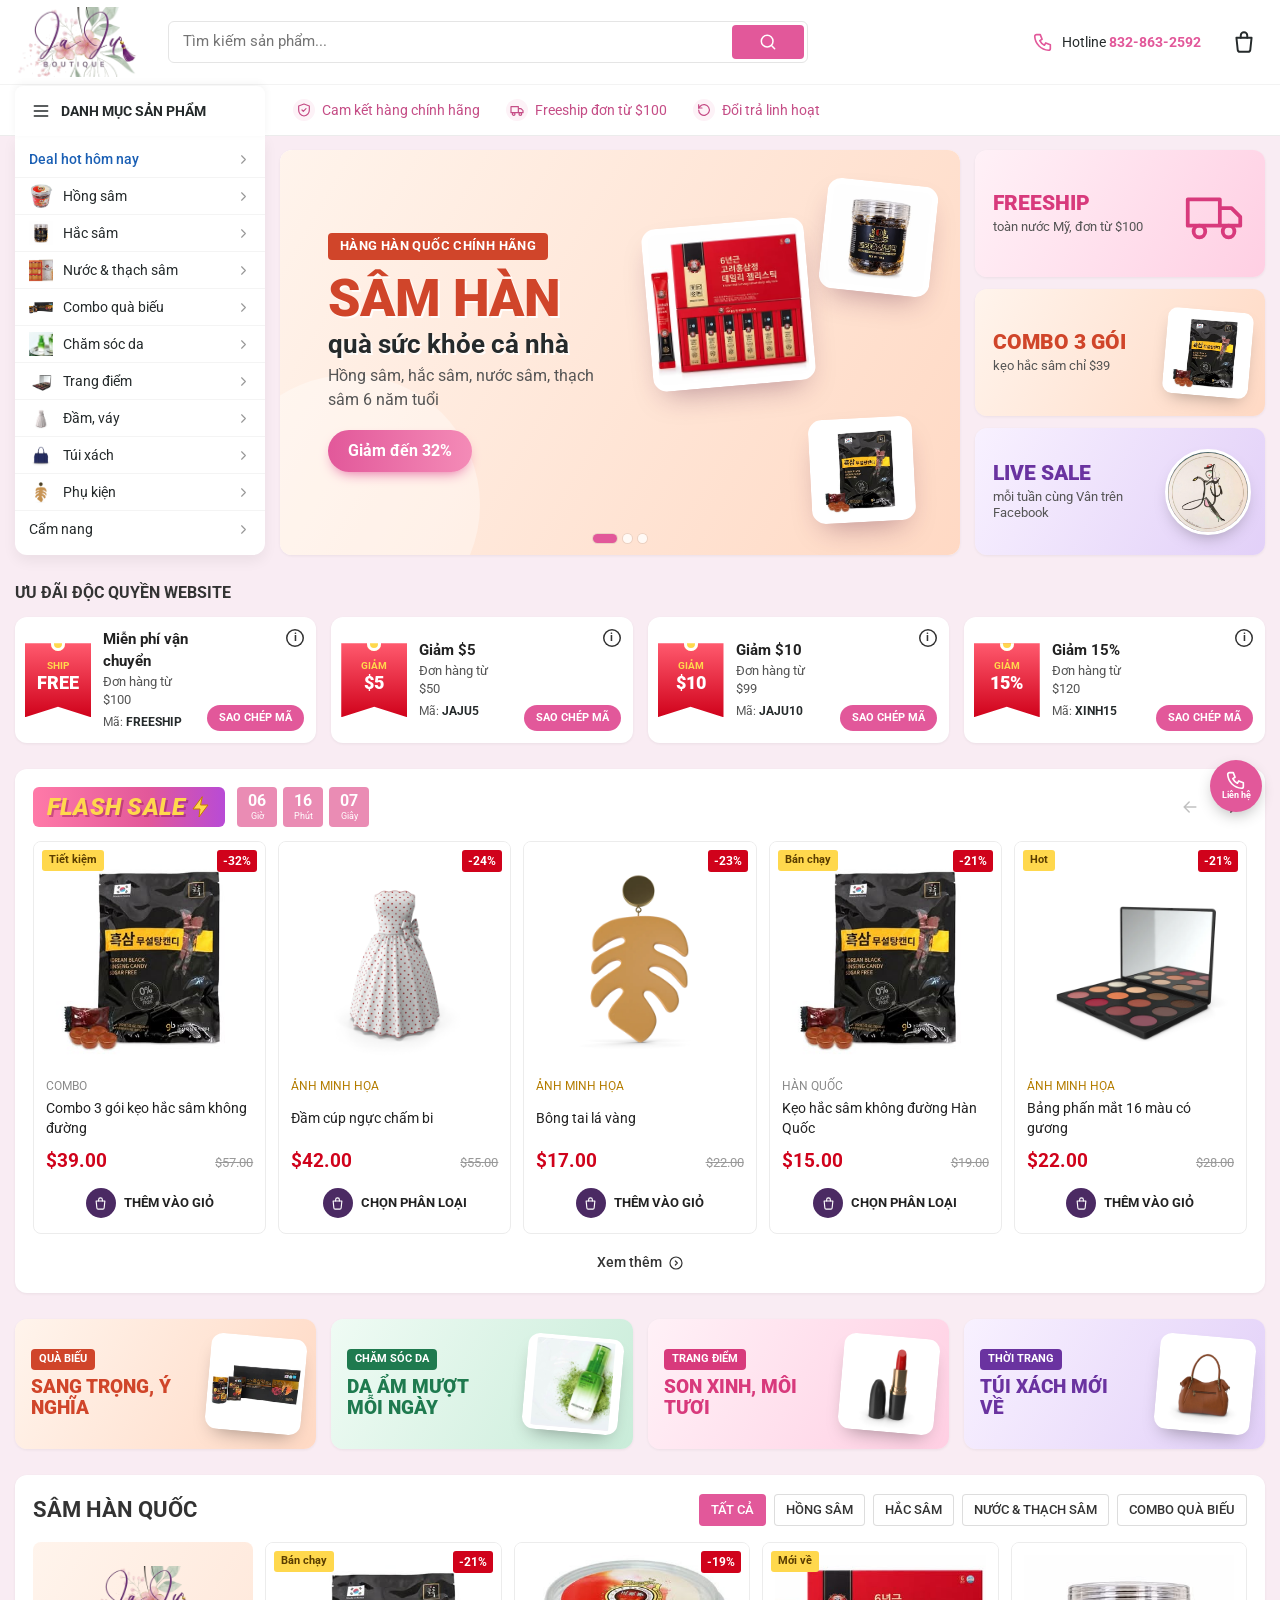
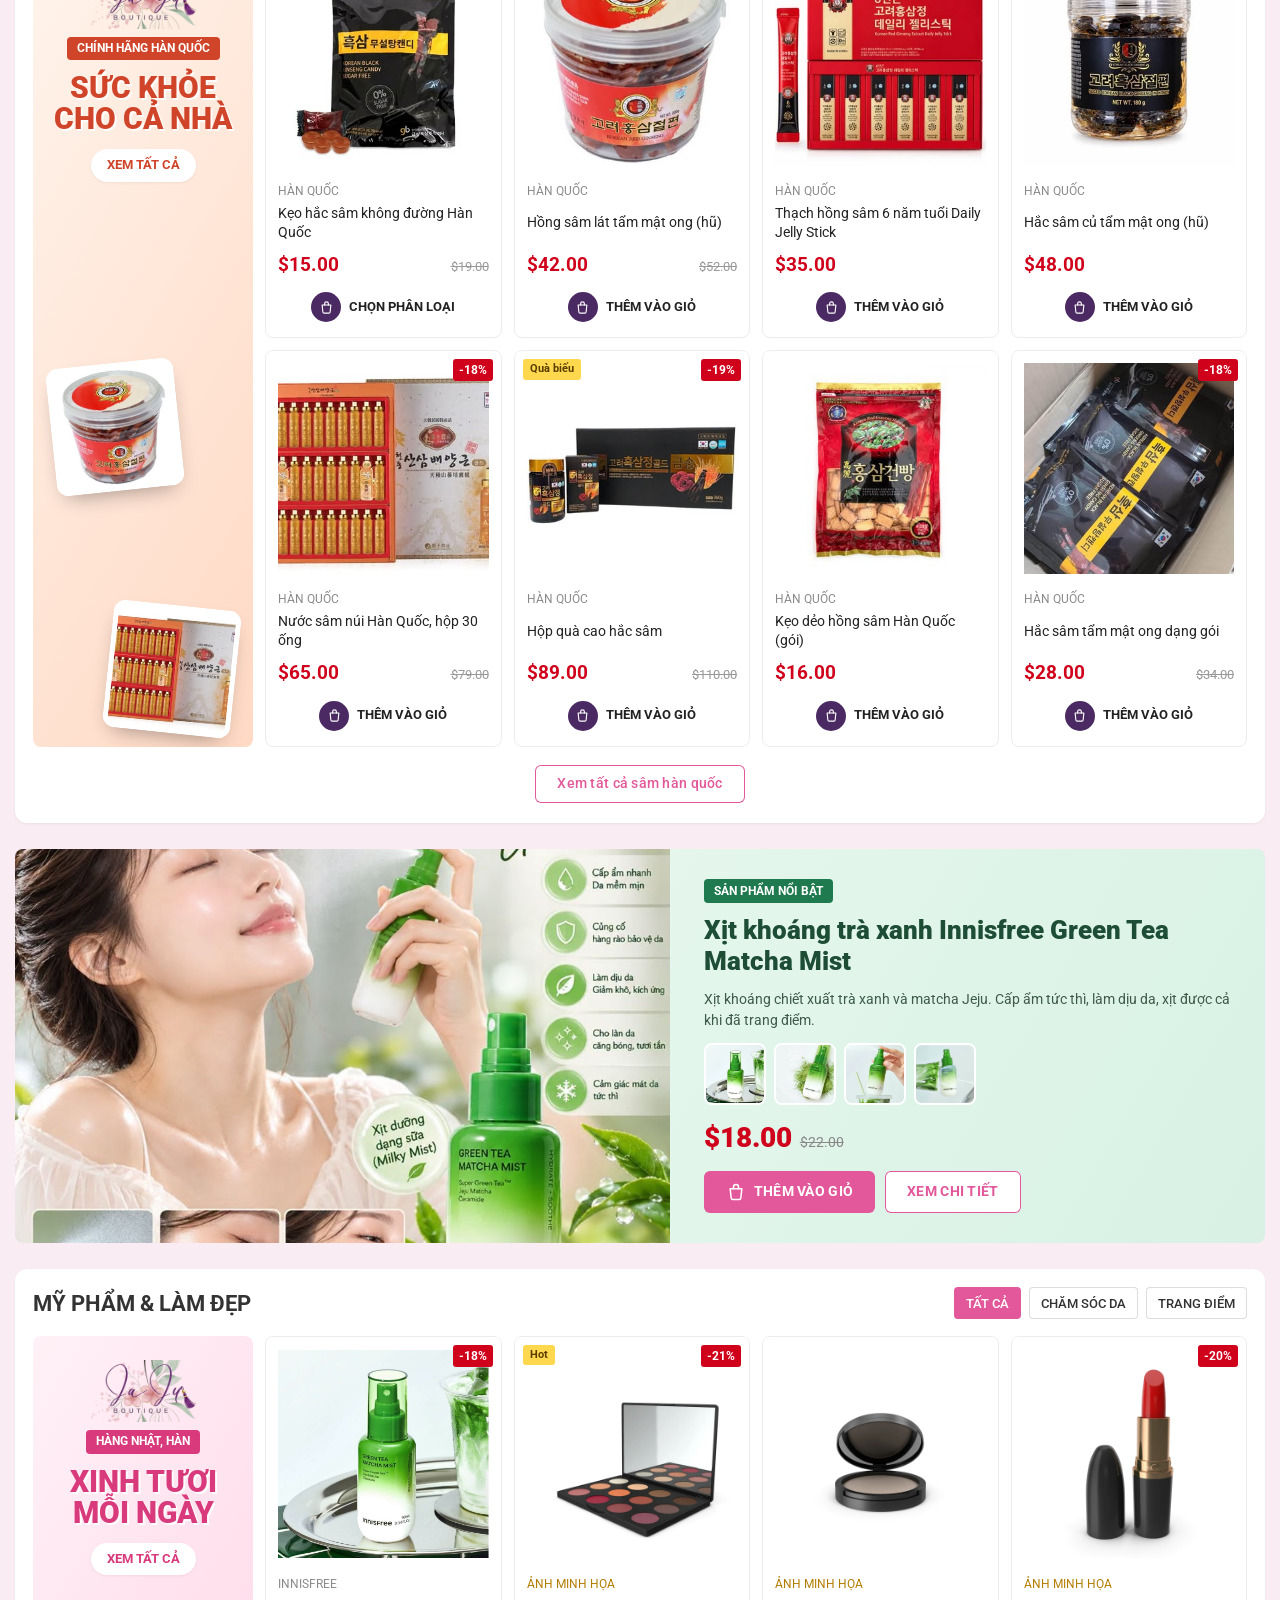
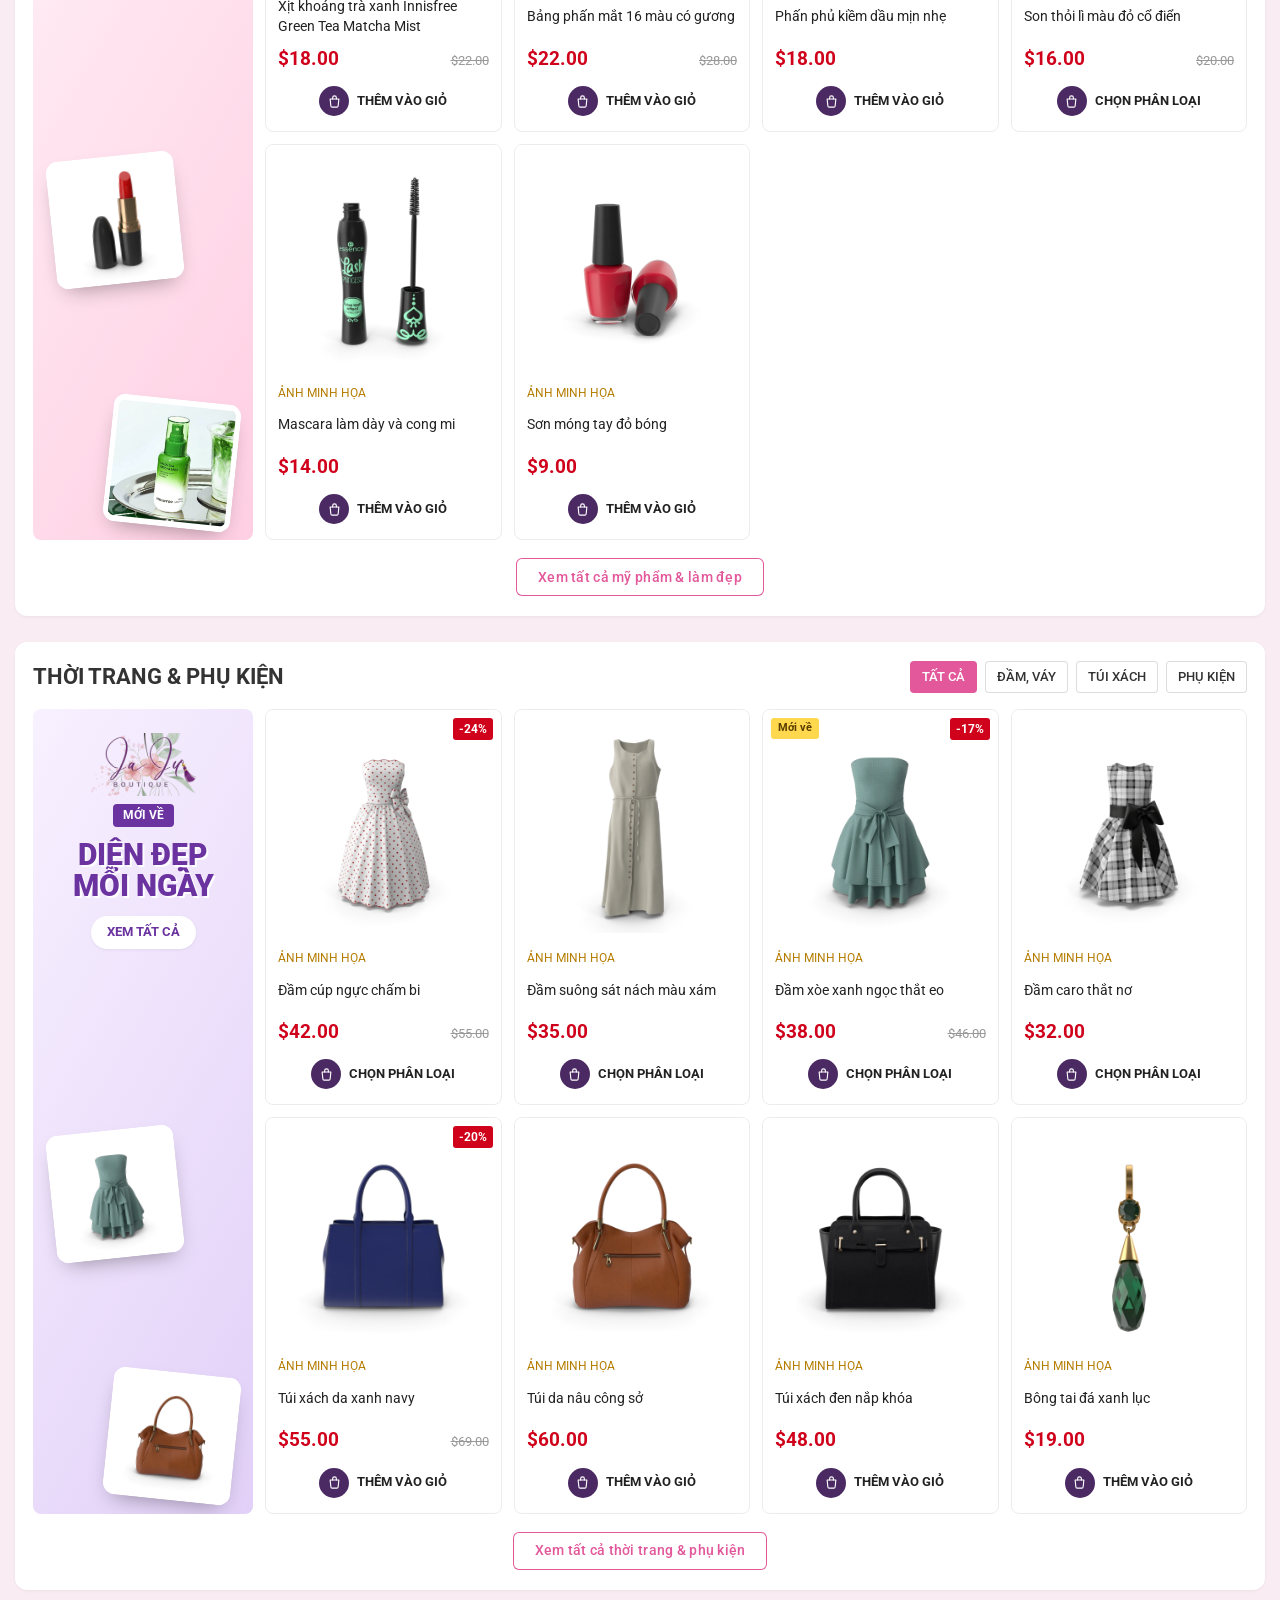
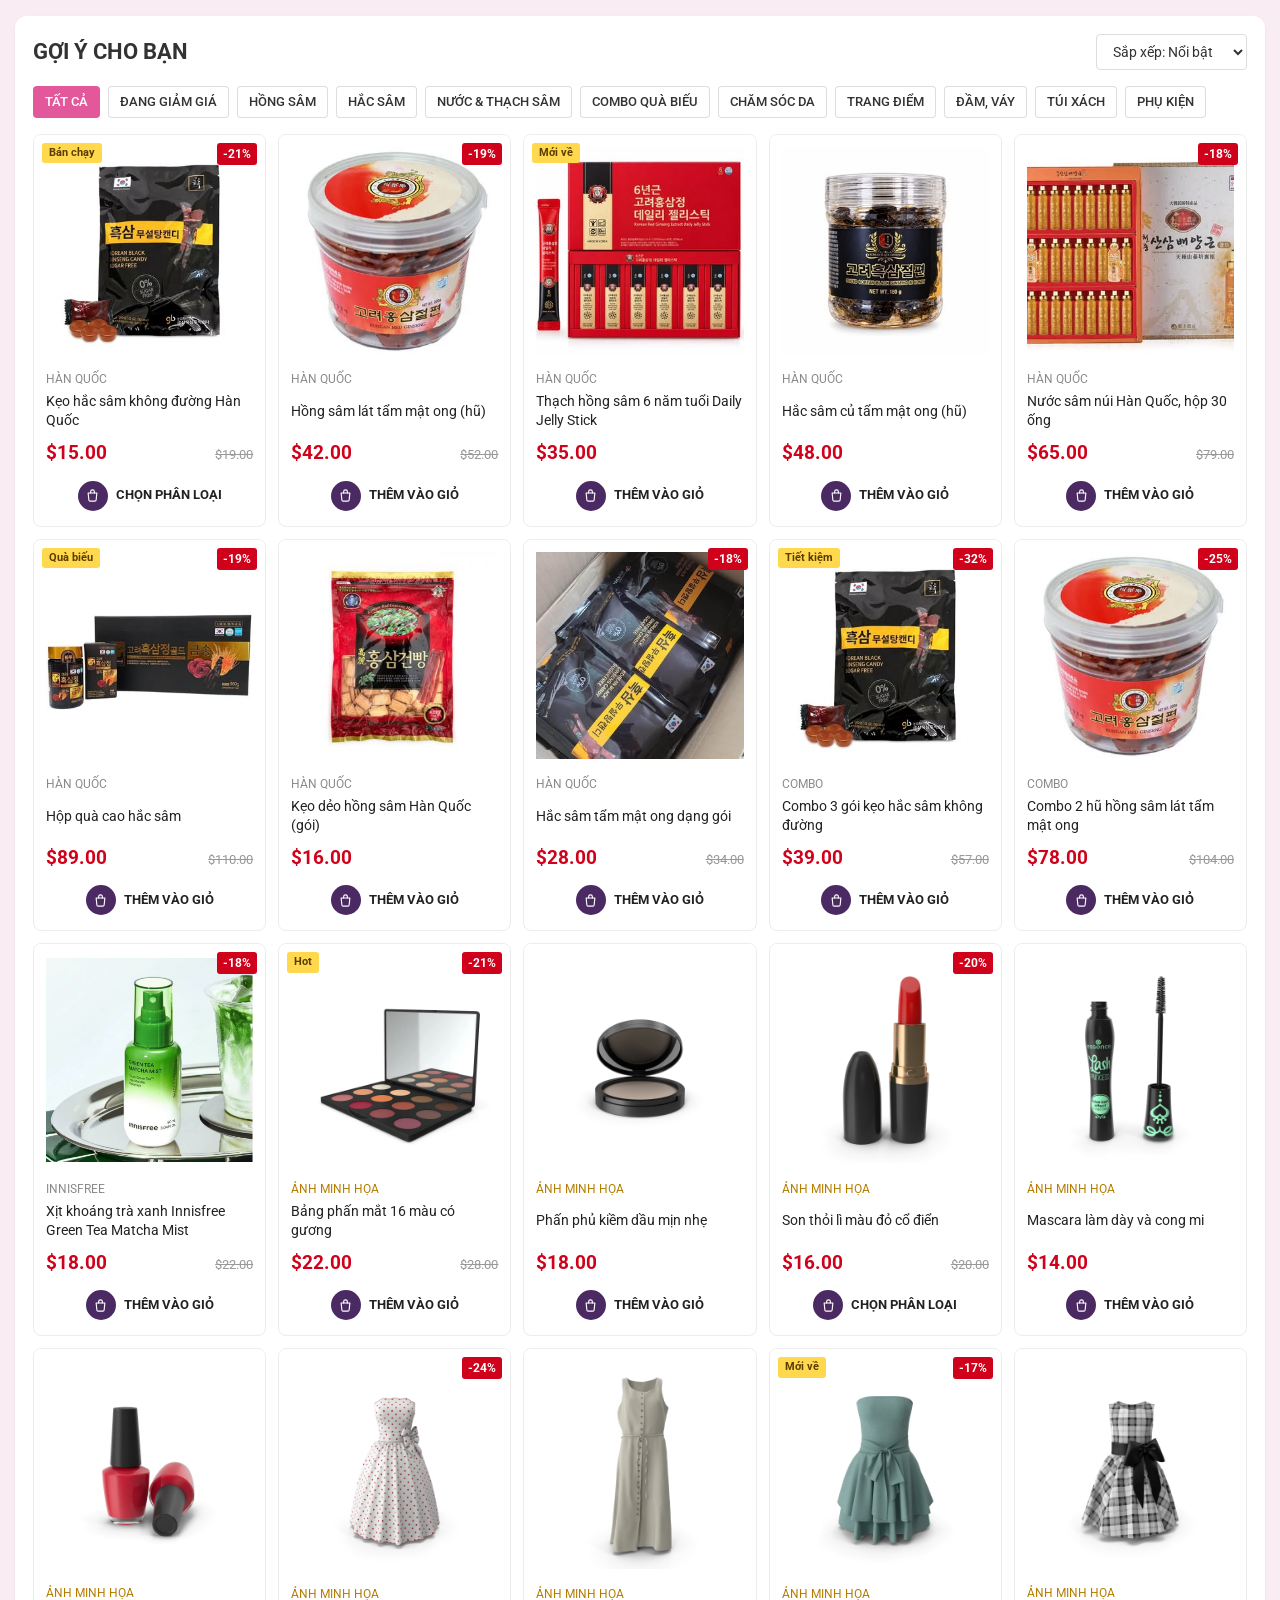
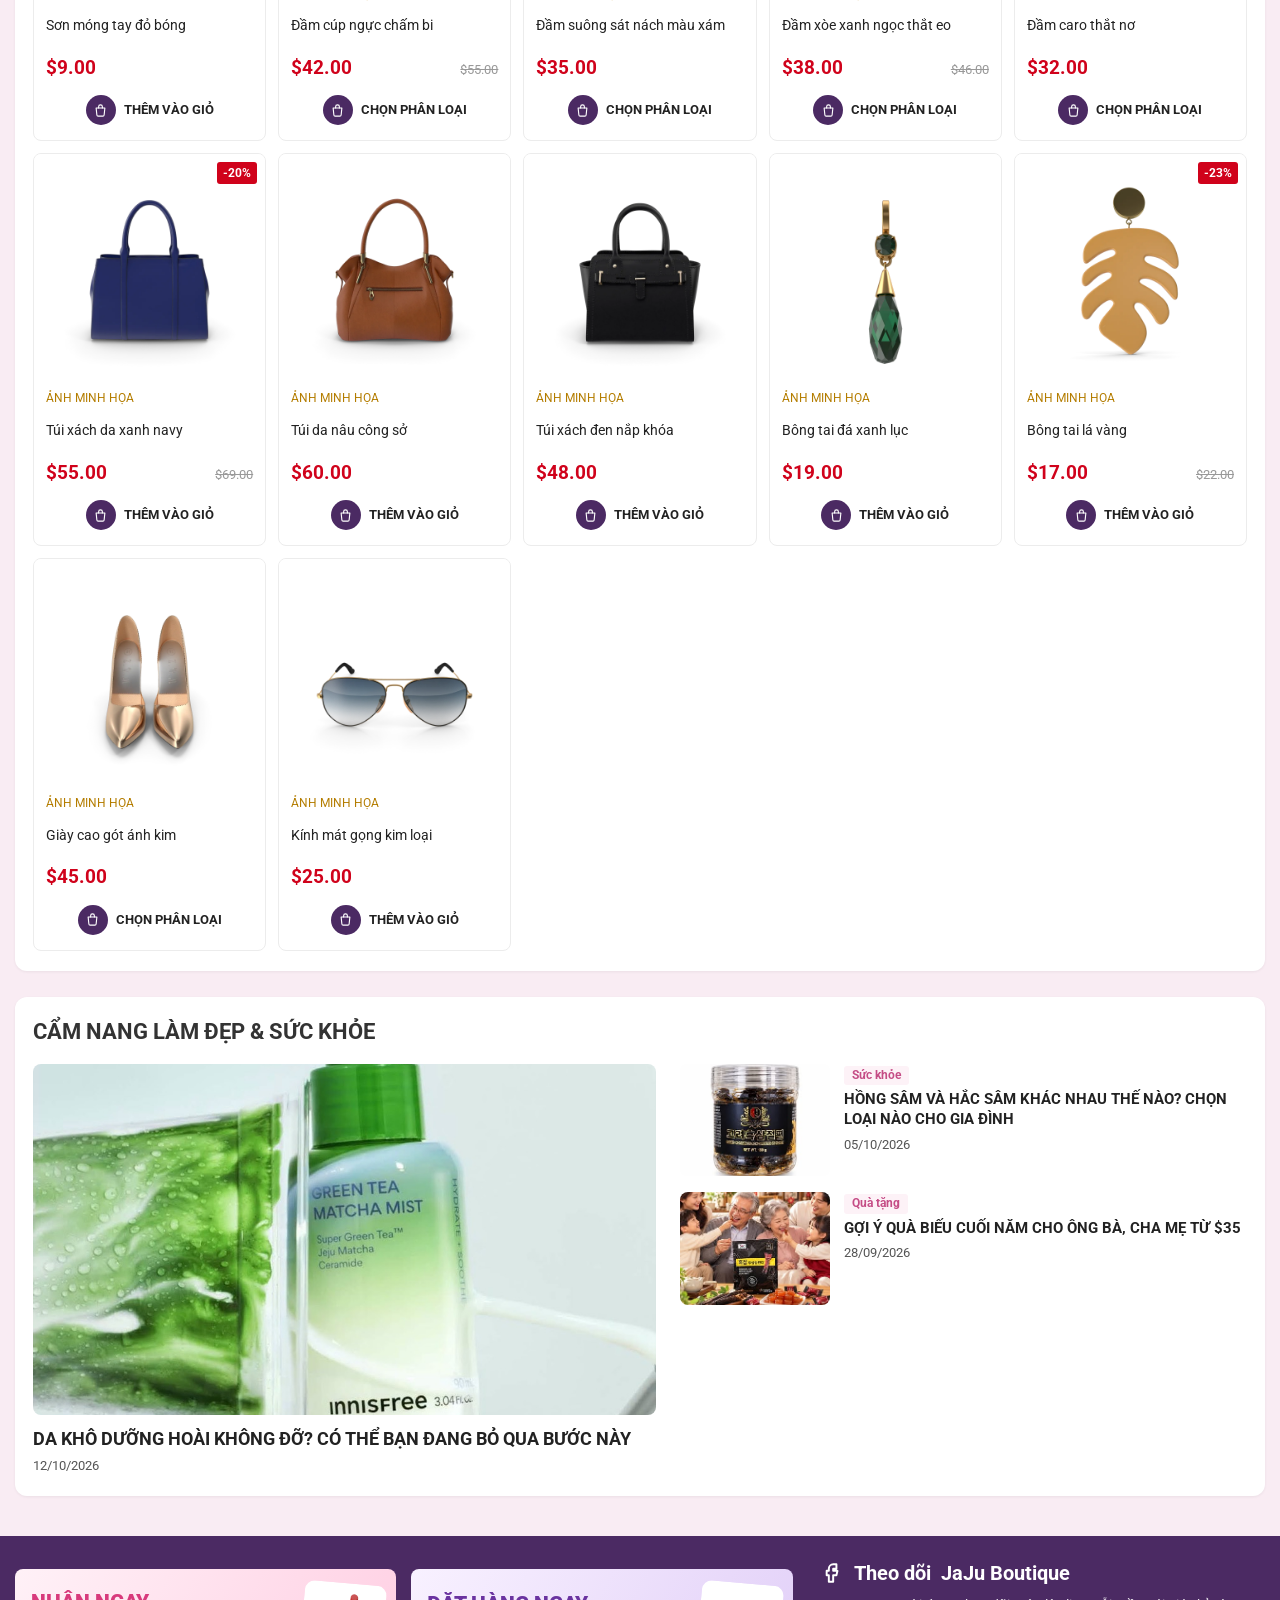
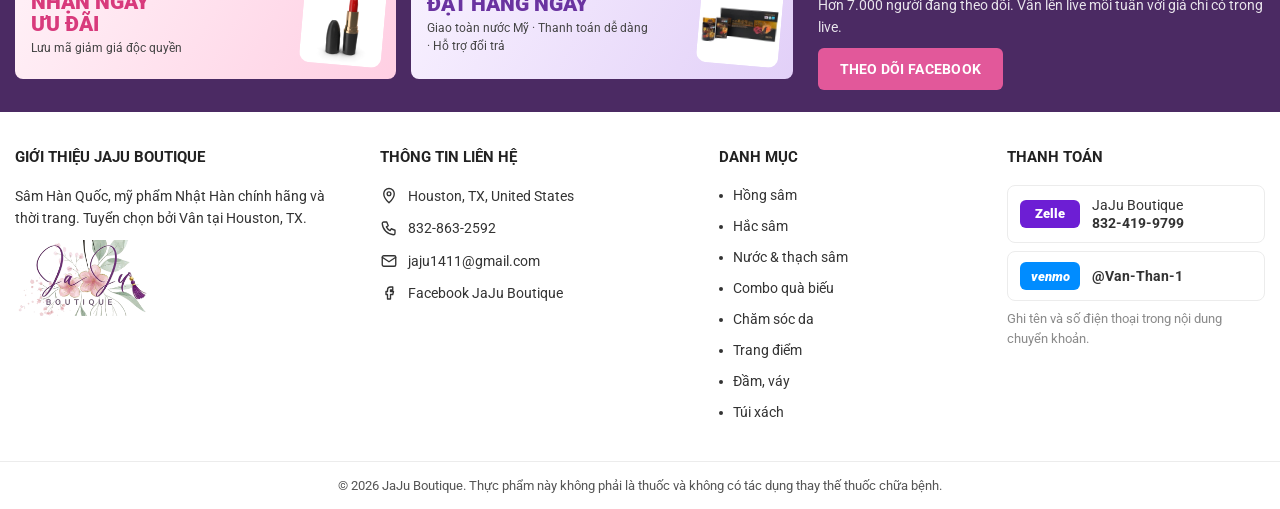
<file: index.html>
<!doctype html>
<html lang="vi">
<head>
  <meta charset="utf-8">
  <meta name="viewport" content="width=device-width, initial-scale=1, viewport-fit=cover">
  <title>JaJu Boutique | Sâm Hàn Quốc, mỹ phẩm Nhật Hàn, thời trang tại Houston</title>
  <meta name="description" content="JaJu Boutique: hồng sâm, hắc sâm Hàn Quốc, mỹ phẩm Nhật Hàn chính hãng và thời trang. Houston, TX. Hotline 832-863-2592.">
  <meta name="theme-color" content="#e2589a">
  <meta property="og:title" content="JaJu Boutique">
  <meta property="og:description" content="Sâm Hàn Quốc, mỹ phẩm Nhật Hàn chính hãng và thời trang tại Houston, TX.">
  <meta property="og:image" content="assets/img/emblem.jpg">
  <link rel="icon" href="assets/img/emblem.jpg">
  <link rel="preconnect" href="https://fonts.googleapis.com">
  <link rel="preconnect" href="https://fonts.gstatic.com" crossorigin>
  <link href="https://fonts.googleapis.com/css2?family=Roboto:wght@400;500;700;900&display=swap" rel="stylesheet">
  <link rel="stylesheet" href="assets/css/style.css?v=9">
</head>
<body>
  <a class="skip" href="#main">Bỏ qua tới nội dung</a>
  <div class="petals" aria-hidden="true"></div>

  <!-- ========== Header ========== -->
  <header class="hdr" data-hdr>
    <div class="wrap hdr__top">
      <button class="ibtn m-only" data-action="open-menu" aria-label="Mở danh mục"><svg viewBox="0 0 24 24"><path d="M3 6h18M3 12h18M3 18h18"/></svg></button>
      <a href="#" class="logo" data-action="to-top" aria-label="Trang chủ"><img src="assets/img/logo.png" alt="JaJu Boutique" width="160" height="90"></a>

      <div class="search" data-search-wrap>
        <form class="search__box" role="search" data-search>
          <input type="search" name="q" placeholder="Tìm kiếm sản phẩm..." aria-label="Tìm kiếm sản phẩm" autocomplete="off" enterkeyhint="search">
          <button type="submit" aria-label="Tìm kiếm"><svg viewBox="0 0 24 24"><circle cx="11" cy="11" r="7"/><path d="m20 20-3.5-3.5"/></svg></button>
        </form>
        <div class="search__drop" data-search-drop hidden></div>
      </div>

      <div class="hdr__acts">
        <a class="hact d-only" data-link="tel">
          <svg viewBox="0 0 24 24"><path d="M5 4h4l2 5-2.5 1.5a11 11 0 0 0 5 5L15 13l5 2v4a2 2 0 0 1-2 2A16 16 0 0 1 3 6a2 2 0 0 1 2-2"/></svg>
          <span>Hotline <b data-text="hotlineDisplay"></b></span>
        </a>
        <a class="hact d-only" data-link="facebook" target="_blank" rel="noopener">
          <svg viewBox="0 0 24 24"><rect x="3" y="5" width="18" height="13" rx="3"/><path d="m10 9.5 4.5 2.5-4.5 2.5Z"/></svg>
          <span>Live sale Facebook</span>
        </a>
        <a class="ibtn m-only" data-link="tel" aria-label="Gọi shop"><svg viewBox="0 0 24 24"><path d="M5 4h4l2 5-2.5 1.5a11 11 0 0 0 5 5L15 13l5 2v4a2 2 0 0 1-2 2A16 16 0 0 1 3 6a2 2 0 0 1 2-2"/></svg></a>
        <button class="ibtn cart-ic" data-action="open-cart" aria-label="Giỏ hàng">
          <svg viewBox="0 0 24 24"><path d="M5 8h14l-1.2 11.2a2 2 0 0 1-2 1.8H8.2a2 2 0 0 1-2-1.8Z"/><path d="M9 8V6a3 3 0 0 1 6 0v2"/></svg>
          <i class="count is-zero" data-cart-count>0</i>
        </button>
      </div>
    </div>

    <div class="hdr__sub d-only">
      <div class="wrap hdr__subin">
        <div class="catbtn"><svg viewBox="0 0 24 24"><path d="M4 6h16M4 12h16M4 18h16"/></svg>DANH MỤC SẢN PHẨM</div>
        <ul class="trust">
          <li><svg viewBox="0 0 24 24"><path d="M12 3 4 6v6c0 5 3.5 8 8 9 4.5-1 8-4 8-9V6Z"/><path d="m9 12 2 2 4-4"/></svg>Cam kết hàng chính hãng</li>
          <li><svg viewBox="0 0 24 24"><path d="M3 7h11v9H3zM14 10h4l3 3v3h-7z"/><circle cx="7" cy="18" r="2"/><circle cx="17" cy="18" r="2"/></svg><span>Freeship đơn từ $<span data-text="freeship"></span></span></li>
          <li><svg viewBox="0 0 24 24"><path d="M4 12a8 8 0 1 0 2.3-5.6L4 9"/><path d="M4 4v5h5"/></svg>Đổi trả linh hoạt</li>
          <li><svg viewBox="0 0 24 24"><rect x="3" y="6" width="18" height="13" rx="2"/><path d="M3 10h18M7 15h3"/></svg>Thanh toán Zelle, Venmo</li>
        </ul>
      </div>
    </div>
  </header>

  <main id="main">
    <!-- ========== Hero: menu + slider + banner phụ ========== -->
    <section class="wrap hero">
      <nav class="sidemenu d-only" data-sidemenu aria-label="Danh mục sản phẩm"></nav>
      <div class="slider" data-slider>
        <div class="slides" data-slides></div>
        <button class="slider__arrow prev" data-slide="-1" aria-label="Banner trước"><svg viewBox="0 0 24 24"><path d="m15 18-6-6 6-6"/></svg></button>
        <button class="slider__arrow next" data-slide="1" aria-label="Banner sau"><svg viewBox="0 0 24 24"><path d="m9 18 6-6-6-6"/></svg></button>
        <div class="slider__dots" data-dots></div>
      </div>
      <div class="sidebanners" data-sidebanners></div>
    </section>

    <!-- ========== Ưu đãi ========== -->
    <section class="wrap blk" id="vouchers">
      <h2 class="ttl">Ưu đãi độc quyền website</h2>
      <div class="vouchers" data-vouchers></div>
    </section>

    <!-- ========== Flash sale ========== -->
    <section class="wrap blk" id="flash">
      <div class="panel">
        <div class="flash__head">
          <div class="flash__logo"><span>FLASH SALE</span><svg viewBox="0 0 24 24"><path d="M13 2 4 14h7l-1 8 9-12h-7Z"/></svg></div>
          <div class="cd" data-countdown aria-label="Thời gian còn lại">
            <div><b data-h>00</b><small>Giờ</small></div>
            <div><b data-m>00</b><small>Phút</small></div>
            <div><b data-s>00</b><small>Giây</small></div>
          </div>
          <div class="arrows"><button data-scroll="flash" data-dir="-1" aria-label="Trước"><svg viewBox="0 0 24 24"><path d="M19 12H5M11 6l-6 6 6 6"/></svg></button><button data-scroll="flash" data-dir="1" aria-label="Sau"><svg viewBox="0 0 24 24"><path d="M5 12h14M13 6l6 6-6 6"/></svg></button></div>
        </div>
        <div class="rail rail--5" data-rail="flash"></div>
        <div class="more"><a href="#shop" data-filter="sale">Xem thêm <svg viewBox="0 0 24 24"><circle cx="12" cy="12" r="9"/><path d="m11 9 3 3-3 3"/></svg></a></div>
      </div>
    </section>

    <!-- ========== Banner khuyến mãi ========== -->
    <section class="wrap blk promos" data-promos></section>

    <!-- ========== Các khu sản phẩm ========== -->
    <div data-groups></div>

    <!-- ========== Gợi ý ========== -->
    <section class="wrap blk" id="shop">
      <div class="panel">
        <div class="cathead">
          <h2 class="ttl ttl--lg" data-shop-title>Gợi ý cho bạn</h2>
          <select class="sort" data-sort aria-label="Sắp xếp">
            <option value="featured">Sắp xếp: Nổi bật</option>
            <option value="discount">Giảm nhiều nhất</option>
            <option value="price-asc">Giá thấp đến cao</option>
            <option value="price-desc">Giá cao đến thấp</option>
          </select>
        </div>
        <div class="tabs" data-tabs></div>
        <div class="grid grid--5" data-grid="shop"></div>
        <div class="empty" data-empty hidden></div>
      </div>
    </section>

    <!-- ========== Cẩm nang ========== -->
    <section class="wrap blk" id="blog">
      <div class="panel">
        <div class="cathead"><h2 class="ttl ttl--lg">Cẩm nang làm đẹp &amp; sức khỏe</h2></div>
        <div class="news" data-posts></div>
      </div>
    </section>
  </main>

  <!-- ========== Footer ========== -->
  <footer class="ftr" id="contact">
    <div class="ftr__band">
      <div class="wrap ftr__bandin">
        <a class="fbanner tone-pink" href="#vouchers"><b>Nhận ngay<br>ưu đãi</b><span>Lưu mã giảm giá độc quyền</span><img src="assets/img/products/demo-son-do.webp" alt="" loading="lazy"></a>
        <a class="fbanner tone-lavender" data-link="tel"><b>Đặt hàng ngay</b><span>Giao toàn nước Mỹ · Thanh toán dễ dàng · Hỗ trợ đổi trả</span><img src="assets/img/products/cao-hac-sam.jpg" alt="" loading="lazy"></a>
        <div class="follow">
          <h3><svg viewBox="0 0 24 24"><path d="M14 8h3V4h-3a4 4 0 0 0-4 4v2H8v4h2v6h4v-6h3l1-4h-4V8Z"/></svg>Theo dõi <span data-text="shopName"></span></h3>
          <p>Hơn <span data-text="followers"></span> người đang theo dõi. Vân lên live mỗi tuần với giá chỉ có trong live.</p>
          <a class="btn" data-link="facebook" target="_blank" rel="noopener">Theo dõi Facebook</a>
        </div>
      </div>
    </div>
    <div class="wrap ftr__grid">
      <div>
        <h3>Giới thiệu <span data-text="shopName"></span></h3>
        <p data-text="tagline"></p>
        <img class="ftr__logo" src="assets/img/logo.png" alt="JaJu Boutique" loading="lazy">
      </div>
      <div>
        <h3>Thông tin liên hệ</h3>
        <p class="ico"><svg viewBox="0 0 24 24"><path d="M12 21s-7-6.2-7-12a7 7 0 0 1 14 0c0 5.8-7 12-7 12Z"/><circle cx="12" cy="9" r="2.5"/></svg><span data-text="address"></span></p>
        <p class="ico"><svg viewBox="0 0 24 24"><path d="M5 4h4l2 5-2.5 1.5a11 11 0 0 0 5 5L15 13l5 2v4a2 2 0 0 1-2 2A16 16 0 0 1 3 6a2 2 0 0 1 2-2"/></svg><a data-link="tel" data-text="hotlineDisplay"></a></p>
        <p class="ico"><svg viewBox="0 0 24 24"><rect x="3" y="5" width="18" height="14" rx="2"/><path d="m3 7 9 6 9-6"/></svg><a data-link="email" data-text="email"></a></p>
        <p class="ico"><svg viewBox="0 0 24 24"><path d="M14 8h3V4h-3a4 4 0 0 0-4 4v2H8v4h2v6h4v-6h3l1-4h-4V8Z"/></svg><a data-link="facebook" target="_blank" rel="noopener">Facebook <span data-text="shopName"></span></a></p>
      </div>
      <div>
        <h3>Danh mục</h3>
        <ul class="dots" data-footer-cats></ul>
      </div>
      <div id="pay">
        <h3>Thanh toán</h3>
        <div data-pay-cards></div>
        <p class="note">Ghi tên và số điện thoại trong nội dung chuyển khoản.</p>
      </div>
    </div>
    <div class="ftr__copy">© <span data-year></span> <span data-text="shopName"></span>. <span data-text="footerNote"></span></div>
  </footer>

  <!-- Nút nổi -->
  <div class="floats">
    <a class="fbtn fbtn--call" data-link="tel" aria-label="Gọi cho shop"><svg viewBox="0 0 24 24"><path d="M5 4h4l2 5-2.5 1.5a11 11 0 0 0 5 5L15 13l5 2v4a2 2 0 0 1-2 2A16 16 0 0 1 3 6a2 2 0 0 1 2-2"/></svg><small>Liên hệ</small></a>
    <button class="fbtn fbtn--top" data-action="to-top" aria-label="Lên đầu trang"><svg viewBox="0 0 24 24"><path d="m6 15 6-6 6 6"/></svg></button>
  </div>

  <!-- Thanh điều hướng điện thoại -->
  <nav class="tabbar" aria-label="Điều hướng nhanh">
    <a href="#" data-action="to-top"><svg viewBox="0 0 24 24"><path d="M3 11 12 4l9 7v9h-6v-6H9v6H3Z"/></svg>Trang chủ</a>
    <button data-action="open-menu"><svg viewBox="0 0 24 24"><rect x="4" y="4" width="7" height="7" rx="2"/><rect x="13" y="4" width="7" height="7" rx="2"/><rect x="4" y="13" width="7" height="7" rx="2"/><rect x="13" y="13" width="7" height="7" rx="2"/></svg>Danh mục</button>
    <a href="#flash"><svg viewBox="0 0 24 24"><path d="M13 2 4 14h7l-1 8 9-12h-7Z"/></svg>Flash sale</a>
    <button data-action="open-cart"><span class="tabbar__cart"><svg viewBox="0 0 24 24"><path d="M5 8h14l-1.2 11.2a2 2 0 0 1-2 1.8H8.2a2 2 0 0 1-2-1.8Z"/><path d="M9 8V6a3 3 0 0 1 6 0v2"/></svg><i class="count is-zero" data-cart-count>0</i></span>Giỏ hàng</button>
    <a data-link="tel"><svg viewBox="0 0 24 24"><path d="M5 4h4l2 5-2.5 1.5a11 11 0 0 0 5 5L15 13l5 2v4a2 2 0 0 1-2 2A16 16 0 0 1 3 6a2 2 0 0 1 2-2"/></svg>Gọi shop</a>
  </nav>

  <div class="scrim" data-scrim></div>

  <aside class="sheet sheet--left" data-menu aria-label="Danh mục" aria-hidden="true" inert>
    <div class="sheet__head"><img src="assets/img/logo.png" alt="JaJu Boutique"><button class="ibtn" data-action="close-all" aria-label="Đóng"><svg viewBox="0 0 24 24"><path d="M6 6l12 12M18 6 6 18"/></svg></button></div>
    <div class="sheet__body" data-menu-list></div>
  </aside>

  <aside class="sheet sheet--right" data-drawer aria-label="Giỏ hàng" aria-hidden="true" inert>
    <div class="sheet__head"><h2>Giỏ hàng <span data-cart-count-text></span></h2><button class="ibtn" data-action="close-all" aria-label="Đóng"><svg viewBox="0 0 24 24"><path d="M6 6l12 12M18 6 6 18"/></svg></button></div>
    <div class="ship"><p data-ship-note></p><div class="ship__bar"><i data-ship-bar></i></div></div>
    <div class="sheet__body" data-cart-items></div>
    <div class="sheet__foot" data-cart-foot>
      <form class="coupon" data-coupon-form>
        <input name="code" placeholder="Nhập mã giảm giá" aria-label="Mã giảm giá" autocomplete="off" autocapitalize="characters">
        <button type="submit">Áp dụng</button>
      </form>
      <p class="coupon-msg" data-coupon-msg></p>
      <div class="totals" data-totals></div>
      <button class="btn btn--block" data-action="checkout">Thanh toán</button>
    </div>
  </aside>

  <div class="modal" data-modal aria-hidden="true" inert>
    <div class="modal__box" role="dialog" aria-modal="true" aria-label="Chi tiết">
      <button class="ibtn modal__close" data-action="close-modal" aria-label="Đóng"><svg viewBox="0 0 24 24"><path d="M6 6l12 12M18 6 6 18"/></svg></button>
      <div data-modal-content></div>
    </div>
  </div>

  <div class="toast" data-toast role="status" aria-live="polite"></div>
  <div class="preview-bar" data-preview-bar hidden>Đang xem bản nháp <a href="admin.html">Về trang quản trị</a></div>

  <script>
    (function () {
      var s = document.createElement('script');
      s.src = 'data/store.js?t=' + Date.now();
      s.onload = s.onerror = function () {
        var a = document.createElement('script');
        a.src = 'assets/js/app.js?v=8';
        document.body.appendChild(a);
      };
      document.body.appendChild(s);
    })();
  </script>
</body>
</html>
</file>
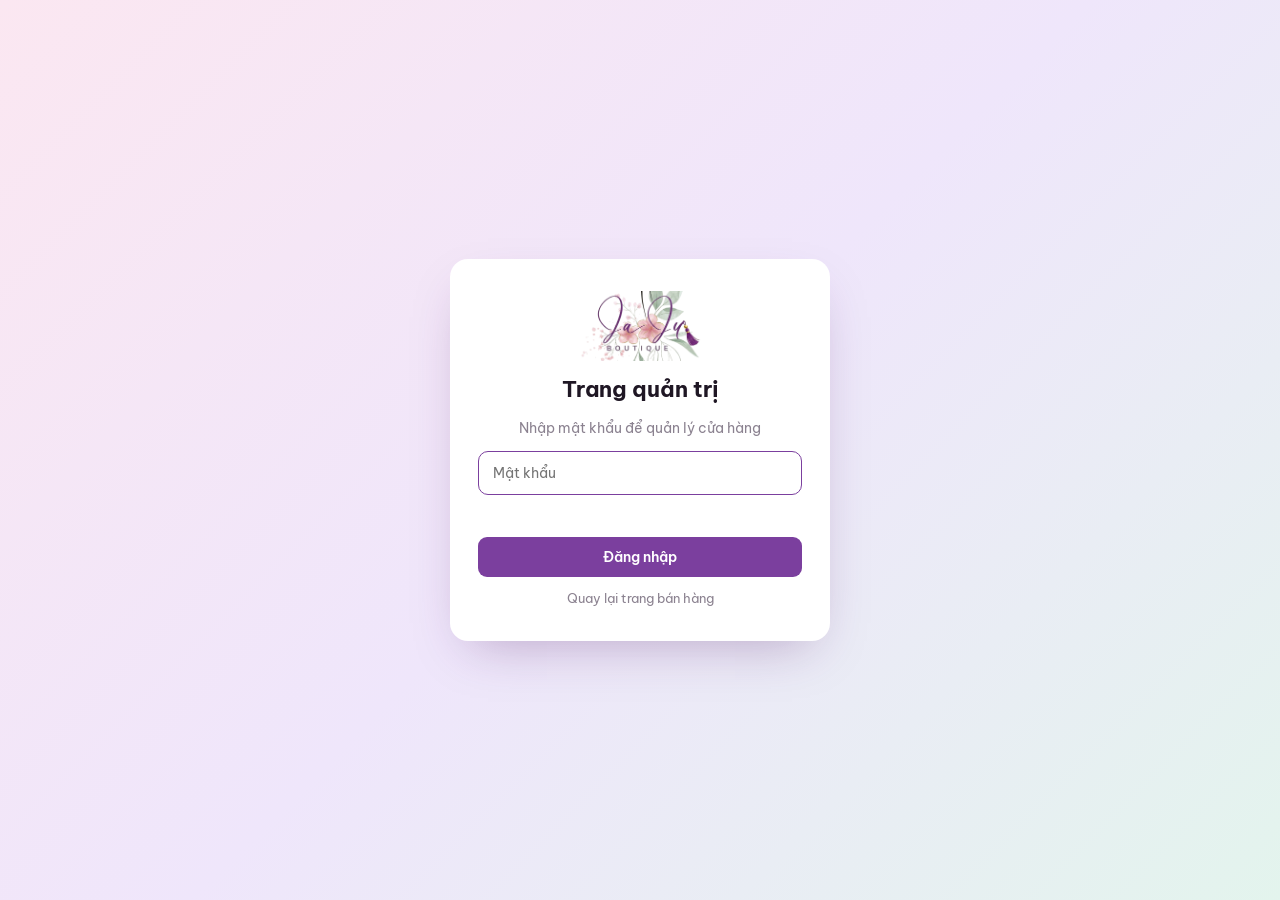
<file: admin.html>
<!doctype html>
<html lang="vi">
<head>
  <meta charset="utf-8">
  <meta name="viewport" content="width=device-width, initial-scale=1">
  <meta name="robots" content="noindex, nofollow">
  <title>Quản trị | JaJu Boutique</title>
  <link rel="icon" href="assets/img/emblem.jpg">
  <link rel="preconnect" href="https://fonts.googleapis.com">
  <link rel="preconnect" href="https://fonts.gstatic.com" crossorigin>
  <link href="https://fonts.googleapis.com/css2?family=Be+Vietnam+Pro:wght@400;500;600;700;800&display=swap" rel="stylesheet">
  <link rel="stylesheet" href="assets/css/admin.css?v=8">
</head>
<body>

  <!-- Đăng nhập -->
  <div class="login" data-login hidden>
    <form class="login__card" data-login-form>
      <img src="assets/img/logo.png" alt="JaJu Boutique">
      <h1>Trang quản trị</h1>
      <p>Nhập mật khẩu để quản lý cửa hàng</p>
      <input type="password" name="pw" placeholder="Mật khẩu" autocomplete="current-password" required>
      <p class="login__err" data-login-err></p>
      <button class="btn btn--block" type="submit">Đăng nhập</button>
      <a href="index.html" class="login__back">Quay lại trang bán hàng</a>
    </form>
  </div>

  <!-- Ứng dụng -->
  <div class="app" data-app hidden>
    <aside class="side" data-side>
      <a class="side__brand" href="#overview"><img src="assets/img/logo.png" alt="JaJu Boutique"></a>
      <nav class="side__nav" data-nav></nav>
      <div class="side__foot">
        <a href="index.html" target="_blank" rel="noopener">Xem website</a>
        <button data-action="logout">Đăng xuất</button>
      </div>
    </aside>

    <div class="main">
      <header class="topbar">
        <button class="icon-btn only-sm" data-action="toggle-side" aria-label="Menu"><svg viewBox="0 0 24 24"><path d="M4 7h16M4 12h16M4 17h16"/></svg></button>
        <h1 data-page-title>Tổng quan</h1>
        <span class="status" data-status></span>
        <div class="topbar__actions">
          <button class="btn btn--ghost" data-action="preview"><svg viewBox="0 0 24 24"><path d="M2 12s3.5-7 10-7 10 7 10 7-3.5 7-10 7S2 12 2 12Z"/><circle cx="12" cy="12" r="3"/></svg><span>Xem trước</span></button>
          <button class="btn" data-action="publish"><svg viewBox="0 0 24 24"><path d="M12 16V4M7 9l5-5 5 5"/><path d="M4 16v3a1 1 0 0 0 1 1h14a1 1 0 0 0 1-1v-3"/></svg><span>Xuất bản</span></button>
        </div>
      </header>
      <main class="content" data-content></main>
    </div>
  </div>

  <!-- Hộp thoại -->
  <div class="dialog" data-dialog hidden>
    <div class="dialog__box">
      <div class="dialog__head"><h2 data-dialog-title></h2><button class="icon-btn" data-action="close-dialog" aria-label="Đóng"><svg viewBox="0 0 24 24"><path d="M6 6l12 12M18 6 6 18"/></svg></button></div>
      <div class="dialog__body" data-dialog-body></div>
      <div class="dialog__foot" data-dialog-foot></div>
    </div>
  </div>

  <div class="toast" data-toast></div>

  <script>
    (function () {
      var s = document.createElement('script');
      s.src = 'data/store.js?t=' + Date.now();
      s.onload = s.onerror = function () {
        var a = document.createElement('script');
        a.src = 'assets/js/admin.js?v=8';
        document.body.appendChild(a);
      };
      document.body.appendChild(s);
    })();
  </script>
</body>
</html>
</file>
<file: assets/css/style.css>
/* =====================================================
   JaJu Boutique — storefront (bố cục kiểu siêu thị online)
   --pink: màu nhấn (nút, chip, ô tìm kiếm)  --dark: màu đậm (icon giỏ, dải footer)
   Được ghi đè từ phần "Màu sắc giao diện" trong trang quản trị.
   ===================================================== */
:root {
  --pink: #e2589a;
  --pink-600: #c8417f;
  --pink-50: #fdeef5;
  --pink-100: #f9d5e6;
  --dark: #4b2a63;
  --dark-600: #3a1f4e;
  --bg: #f9ecf3;
  --white: #fff;
  --ink: #252a2b;
  --text: #333;
  --muted: #8a8a8a;
  --line: #ececec;
  --price: #d0021b;
  --gold: #ffd84d;
  --r: 8px;
  --r-lg: 12px;
  --sh: 0 1px 3px rgba(0, 0, 0, .06);
  --sh-h: 0 6px 18px rgba(0, 0, 0, .1);
  --font: Roboto, system-ui, -apple-system, "Segoe UI", Arial, sans-serif;
  --hdr: 136px;
}

*, *::before, *::after { box-sizing: border-box; }
html { scroll-behavior: smooth; scroll-padding-top: 90px; -webkit-text-size-adjust: 100%; }
body { margin: 0; font-family: var(--font); font-size: 14px; line-height: 1.5; color: var(--text); background: var(--bg); overflow-x: hidden; }
body.lock { overflow: hidden; }
img { max-width: 100%; display: block; }
a { color: inherit; text-decoration: none; }
button { font: inherit; color: inherit; cursor: pointer; border: 0; background: none; padding: 0; -webkit-tap-highlight-color: transparent; }
input, select, textarea { font: inherit; color: inherit; }
h1, h2, h3, h4, p, ul { margin: 0; }
ul { padding: 0; list-style: none; }
svg { width: 20px; height: 20px; fill: none; stroke: currentColor; stroke-width: 1.8; stroke-linecap: round; stroke-linejoin: round; flex: none; }
[hidden] { display: none !important; }
:focus-visible { outline: 2px solid var(--pink); outline-offset: 2px; }

.wrap { width: 100%; max-width: 1400px; margin: 0 auto; padding: 0 15px; }
.m-only { display: none !important; }
.skip { position: absolute; left: -999px; top: 8px; z-index: 200; background: #fff; padding: 8px 14px; }
.skip:focus { left: 8px; }

.btn { display: inline-flex; align-items: center; justify-content: center; gap: 8px; height: 42px; padding: 0 22px; border-radius: 6px; background: var(--pink); color: #fff; font-weight: 700; font-size: 14px; text-transform: uppercase; letter-spacing: .02em; transition: background .2s; }
.btn:hover { background: var(--pink-600); }
.btn:disabled { opacity: .45; pointer-events: none; }
.btn--block { width: 100%; }
.btn--line { background: #fff; color: var(--pink); box-shadow: inset 0 0 0 1px var(--pink); }
.btn--line:hover { background: var(--pink); color: #fff; }
.ibtn { position: relative; display: grid; place-items: center; width: 42px; height: 42px; border-radius: 50%; color: var(--ink); }
.ibtn:hover { color: var(--pink); }
.count { position: absolute; top: 0; right: -2px; min-width: 18px; height: 18px; padding: 0 4px; border-radius: 999px; background: var(--price); color: #fff; font-size: 11px; font-style: normal; font-weight: 700; display: grid; place-items: center; transition: transform .25s; }
.count.is-zero { transform: scale(0); }
.count.bump { animation: bump .45s; }
@keyframes bump { 40% { transform: scale(1.4); } }

/* ---------- Hoa rơi ---------- */
.petals { position: fixed; inset: 0; z-index: 1; pointer-events: none; overflow: hidden; }
.petals i { position: absolute; top: -20px; width: 12px; height: 10px; border-radius: 12px 0 12px 0; background: linear-gradient(135deg, #ffd3e6, #f6a3c6); opacity: .75; animation: fall linear infinite; }
@keyframes fall { to { transform: translate3d(var(--dx, 60px), 105vh, 0) rotate(540deg); } }

/* ---------- Header ---------- */
.hdr { position: sticky; top: 0; z-index: 50; background: #fff; box-shadow: 0 1px 0 var(--line); }
.hdr__top { display: flex; align-items: center; gap: 30px; height: 84px; }
.logo img { height: 70px; width: auto; }
.search { position: relative; flex: 1; max-width: 640px; }
.search__box { display: flex; height: 42px; border: 1px solid #e5e5e5; border-radius: 6px; background: #fff; transition: border-color .2s; }
.search__box:focus-within { border-color: var(--pink); }
.search__box input { flex: 1; min-width: 0; border: 0; outline: none; padding: 0 14px; font-size: 14.5px; background: transparent; }
.search__box input::-webkit-search-cancel-button { display: none; }
.search__box button { width: 72px; margin: 3px; border-radius: 4px; background: var(--pink); color: #fff; display: grid; place-items: center; }
.search__box button:hover { background: var(--pink-600); }
.search__drop { position: absolute; left: 0; right: 0; top: calc(100% + 6px); z-index: 60; background: #fff; border-radius: var(--r); box-shadow: 0 12px 32px rgba(0, 0, 0, .15); padding: 10px; max-height: 70vh; overflow-y: auto; }
.search__drop h4 { font-size: 12px; text-transform: uppercase; color: var(--muted); margin: 4px 6px 8px; font-weight: 700; }
.keys { display: flex; flex-wrap: wrap; gap: 6px; padding: 0 6px 6px; }
.keys button { height: 30px; padding: 0 12px; border-radius: 999px; background: var(--pink-50); color: var(--pink-600); font-size: 13px; font-weight: 500; }
.keys button:hover { background: var(--pink); color: #fff; }
.sres { display: flex; align-items: center; gap: 12px; width: 100%; padding: 8px 6px; border-radius: 6px; text-align: left; }
.sres:hover, .sres:focus-visible { background: #f7f7f7; }
.sres img { width: 50px; height: 50px; object-fit: contain; border: 1px solid var(--line); border-radius: 6px; background: #fff; }
.sres b { display: block; font-weight: 500; font-size: 14px; color: var(--ink); line-height: 1.35; }
.sres span { color: var(--price); font-weight: 700; font-size: 13.5px; }
.sres__all { display: block; width: 100%; padding: 10px; margin-top: 4px; border-top: 1px solid var(--line); color: var(--pink); font-weight: 700; text-align: center; }
.sres__none { padding: 10px 6px; color: var(--muted); }
.hdr__acts { margin-left: auto; display: flex; align-items: center; gap: 22px; }
.hact { display: flex; align-items: center; gap: 8px; font-size: 14px; color: var(--ink); white-space: nowrap; }
.hact svg { color: var(--pink); width: 22px; height: 22px; }
.hact b { color: var(--pink); }
.hact:hover { color: var(--pink); }
.cart-ic svg { width: 26px; height: 26px; }

.hdr__sub { border-top: 1px solid #f3f3f3; }
.hdr__subin { display: flex; align-items: center; gap: 28px; height: 50px; }
.catbtn { display: flex; align-items: center; gap: 10px; width: 270px; height: 50px; padding: 0 16px; background: #fff; border-radius: 8px 8px 0 0; box-shadow: 0 -2px 8px rgba(0, 0, 0, .05); font-weight: 700; font-size: 14px; color: var(--ink); align-self: flex-end; position: relative; top: 1px; }
.trust { display: flex; gap: 26px; font-size: 14px; color: var(--pink-600); }
.trust li { display: flex; align-items: center; gap: 7px; }
.trust svg { width: 22px; height: 22px; padding: 3px; border-radius: 50%; background: var(--pink-50); }

/* ---------- Hero ---------- */
main { position: relative; z-index: 2; }
.hero { display: grid; grid-template-columns: 270px 1fr 330px; gap: 15px; height: 420px; }
.sidemenu { background: #fff; border-radius: 0 0 var(--r-lg) var(--r-lg); box-shadow: 0 6px 14px rgba(0, 0, 0, .06); padding: 6px 0; overflow: hidden; }
.sidemenu a { display: flex; align-items: center; gap: 10px; padding: 0 14px; height: 37px; font-size: 14px; color: #1a5fb4; border-bottom: 1px solid #f4f4f4; transition: background .15s, color .15s; }
.sidemenu a:last-child { border-bottom: 0; }
.sidemenu a.hot { color: #1a5fb4; font-weight: 500; }
.sidemenu a span { flex: 1; color: var(--ink); }
.sidemenu a.hot span { color: #1a5fb4; }
.sidemenu a img { width: 24px; height: 24px; object-fit: contain; }
.sidemenu a svg { width: 15px; height: 15px; color: #999; }
.sidemenu a:hover { background: var(--pink-50); }
.sidemenu a:hover span { color: var(--pink); }

.slider, .sidebanners { margin-top: 15px; height: calc(100% - 15px); }
.slider { position: relative; border-radius: var(--r-lg); overflow: hidden; box-shadow: var(--sh); background: #fff; }
.slides { position: absolute; inset: 0; }
.slide { position: absolute; inset: 0; display: flex; align-items: center; opacity: 0; visibility: hidden; transition: opacity .6s, visibility .6s; overflow: hidden; }
.slide.is-active { opacity: 1; visibility: visible; }
.slide__copy { position: relative; z-index: 2; padding: 0 48px; max-width: 56%; }
.slide__eyebrow { display: inline-block; padding: 4px 12px; border-radius: 4px; background: var(--tone); color: #fff; font-size: 12.5px; font-weight: 700; text-transform: uppercase; letter-spacing: .03em; }
.slide h1, .slide h2 { margin: 12px 0 8px; font-size: 52px; font-weight: 900; line-height: 1.02; color: var(--tone); letter-spacing: -.01em; text-transform: uppercase; text-shadow: 2px 2px 0 rgba(255, 255, 255, .8); }
.slide h1 span, .slide h2 span { display: block; margin-top: 6px; font-size: .5em; font-weight: 700; text-transform: none; color: var(--ink); letter-spacing: 0; }
.slide p { font-size: 15.5px; color: #555; margin-bottom: 18px; }
.slide__deal { display: inline-flex; align-items: center; gap: 8px; height: 42px; padding: 0 20px; border-radius: 999px; background: linear-gradient(90deg, var(--pink), #f48bb7); color: #fff; font-weight: 700; font-size: 16px; box-shadow: 0 6px 14px -6px var(--pink); }
.slide__art { position: absolute; right: 0; top: 0; bottom: 0; width: 48%; }
.slide__art img { position: absolute; aspect-ratio: 1; object-fit: contain; background: #fff; border-radius: 14px; padding: 6px; box-shadow: 0 14px 30px -12px rgba(80, 20, 60, .4); }
.slide .a1 { width: 50%; left: 4%; top: 18%; transform: rotate(-5deg); z-index: 2; }
.slide .a2 { width: 34%; right: 8%; top: 8%; transform: rotate(6deg); }
.slide .a3 { width: 32%; right: 14%; bottom: 8%; transform: rotate(-3deg); z-index: 3; }
.slide__photo { position: absolute; right: 0; top: 0; height: 100%; width: 60%; object-fit: cover; object-position: center 30%; -webkit-mask-image: linear-gradient(90deg, transparent, #000 25%); mask-image: linear-gradient(90deg, transparent, #000 25%); }
.slide::before { content: ""; position: absolute; left: -60px; bottom: -80px; width: 260px; height: 260px; border-radius: 50%; background: rgba(255, 255, 255, .35); }
.slider__arrow { position: absolute; top: 50%; z-index: 4; width: 34px; height: 56px; margin-top: -28px; background: rgba(0, 0, 0, .18); color: #fff; display: grid; place-items: center; opacity: 0; transition: opacity .2s, background .2s; }
.slider:hover .slider__arrow { opacity: 1; }
.slider__arrow:hover { background: rgba(0, 0, 0, .35); }
.slider__arrow.prev { left: 0; border-radius: 0 6px 6px 0; }
.slider__arrow.next { right: 0; border-radius: 6px 0 0 6px; }
.slider__dots { position: absolute; left: 0; right: 0; bottom: 12px; z-index: 4; display: flex; justify-content: center; gap: 6px; }
.slider__dots button { width: 9px; height: 9px; border-radius: 999px; background: rgba(255, 255, 255, .8); box-shadow: 0 0 0 1px rgba(0, 0, 0, .08); transition: width .3s, background .3s; }
.slider__dots button.is-active { width: 24px; background: var(--pink); }

.sidebanners { display: grid; grid-template-rows: repeat(3, 1fr); gap: 12px; }
.sb { position: relative; display: flex; flex-direction: column; justify-content: center; padding: 0 16px 0 18px; border-radius: var(--r-lg); overflow: hidden; box-shadow: var(--sh); transition: transform .2s; }
.sb:hover { transform: translateY(-2px); }
.sb b { display: block; max-width: 62%; font-size: 21px; font-weight: 900; line-height: 1.1; color: var(--tone); text-transform: uppercase; }
.sb span { display: block; max-width: 62%; margin-top: 4px; font-size: 12.5px; color: #555; line-height: 1.3; }
.sb img { position: absolute; right: 14px; top: 50%; width: 86px; height: 86px; transform: translateY(-50%) rotate(5deg); object-fit: contain; background: #fff; border-radius: 10px; padding: 3px; box-shadow: 0 8px 18px -8px rgba(0, 0, 0, .35); }
.sb img.round { border-radius: 50%; object-fit: cover; padding: 0; border: 3px solid #fff; transform: translateY(-50%); }
.sb > svg { position: absolute; right: 16px; top: 50%; width: 70px; height: 70px; transform: translateY(-50%); color: var(--tone); stroke-width: 1.3; }

/* ---------- Tông màu banner ---------- */
.tone-peach { background: linear-gradient(120deg, #fff4ec, #ffd9c4); --tone: #d0452a; }
.tone-mint { background: linear-gradient(120deg, #effbf4, #c9ecd9); --tone: #1f7a4f; }
.tone-pink { background: linear-gradient(120deg, #fff1f7, #ffcfe3); --tone: #d83a7c; }
.tone-lavender { background: linear-gradient(120deg, #f8f1ff, #e2d0f8); --tone: #6a33a0; }
.tone-sky { background: linear-gradient(120deg, #eff6ff, #cfe3fb); --tone: #245fa8; }
.tone-cream { background: linear-gradient(120deg, #fffaf0, #f5e3c3); --tone: #8f611b; }

/* ---------- Khối chung ---------- */
.blk { margin-top: 26px; }
.panel { background: #fff; border-radius: var(--r-lg); box-shadow: var(--sh); padding: 18px 18px 20px; }
.ttl { font-size: 16px; font-weight: 700; color: #333; text-transform: uppercase; margin-bottom: 12px; }
.ttl--lg { font-size: 22px; margin: 0; }
.cathead { display: flex; align-items: center; justify-content: space-between; gap: 12px; margin-bottom: 16px; flex-wrap: wrap; }
.more { margin-top: 18px; text-align: center; }
.more a { display: inline-flex; align-items: center; gap: 6px; font-weight: 500; color: #333; }
.more a svg { width: 16px; height: 16px; }
.more a:hover { color: var(--pink); }

/* ---------- Voucher ---------- */
.vouchers { display: grid; grid-template-columns: repeat(4, 1fr); gap: 15px; }
.vc { display: flex; align-items: center; gap: 12px; background: #fff; border-radius: var(--r-lg); box-shadow: var(--sh); padding: 12px 12px 12px 10px; min-height: 100px; }
.vc__tag { position: relative; flex: none; width: 66px; height: 74px; display: grid; place-items: center; text-align: center; background: linear-gradient(180deg, #ff5a6e, var(--price)); color: #fff; clip-path: polygon(0 0, 100% 0, 100% 100%, 50% 86%, 0 100%); padding-bottom: 8px; font-weight: 900; font-size: 18px; line-height: 1; text-transform: uppercase; }
.vc__tag small { display: block; font-size: 10px; font-weight: 700; margin-bottom: 3px; color: var(--gold); }
.vc__tag::before { content: ""; position: absolute; top: -6px; left: 50%; width: 14px; height: 14px; margin-left: -7px; border-radius: 50%; background: var(--gold); box-shadow: 0 0 0 3px #fff inset; }
.vc__body { flex: 1; min-width: 0; }
.vc__body b { display: block; font-size: 14.5px; color: #222; font-weight: 700; }
.vc__body span { display: block; font-size: 12.5px; color: #555; }
.vc__body small { display: block; margin-top: 4px; font-size: 11.5px; color: #555; }
.vc__body small em { font-style: normal; font-weight: 700; color: var(--ink); }
.vc__side { align-self: stretch; display: flex; flex-direction: column; justify-content: space-between; align-items: flex-end; }
.vc__info { width: 18px; height: 18px; border-radius: 50%; box-shadow: inset 0 0 0 1.5px #333; display: grid; place-items: center; font-size: 11px; font-weight: 700; font-style: normal; color: #333; }
.copy { height: 26px; padding: 0 12px; border-radius: 999px; background: var(--pink); color: #fff; font-size: 11px; font-weight: 700; text-transform: uppercase; white-space: nowrap; }
.copy:hover { background: var(--pink-600); }
.copy.done { background: #2e9e5b; }

/* ---------- Flash sale ---------- */
.flash__head { display: flex; align-items: center; gap: 12px; margin-bottom: 14px; }
.flash__logo { display: inline-flex; align-items: center; gap: 4px; height: 40px; padding: 0 12px 0 14px; border-radius: 6px; background: linear-gradient(90deg, #ff7aa8, var(--pink) 60%, #b84bd6); }
.flash__logo span { font-size: 24px; font-weight: 900; font-style: italic; color: var(--gold); letter-spacing: .01em; text-shadow: 2px 2px 0 rgba(120, 0, 60, .35); }
.flash__logo svg { width: 24px; height: 24px; color: var(--gold); fill: var(--gold); stroke: #c47b00; stroke-width: 1; }
.cd { display: flex; gap: 6px; }
.cd div { width: 40px; height: 40px; border-radius: 4px; background: #ea8cb4; color: #fff; display: flex; flex-direction: column; align-items: center; justify-content: center; line-height: 1; }
.cd b { font-size: 16px; font-weight: 700; font-variant-numeric: tabular-nums; }
.cd small { font-size: 9px; margin-top: 3px; }
.arrows { margin-left: auto; display: flex; gap: 6px; }
.arrows button { width: 34px; height: 34px; display: grid; place-items: center; color: #333; border-radius: 50%; }
.arrows button:hover { background: var(--pink-50); color: var(--pink); }
.arrows button:disabled { opacity: .3; pointer-events: none; }

/* ---------- Thẻ sản phẩm ---------- */
.pc { position: relative; display: flex; flex-direction: column; background: #fff; border: 1px solid #ececec; border-radius: var(--r); overflow: hidden; transition: box-shadow .2s, border-color .2s; min-width: 0; }
.pc:hover { box-shadow: var(--sh-h); border-color: #e3e3e3; }
.pc__img { position: relative; display: block; width: 100%; aspect-ratio: 1; padding: 12px; background: #fff; }
.pc__img img { width: 100%; height: 100%; object-fit: contain; transition: transform .4s; }
.pc:hover .pc__img img { transform: scale(1.05); }
.pc__off { position: absolute; top: 8px; right: 8px; padding: 2px 6px; border-radius: 3px; background: var(--price); color: #fff; font-size: 12px; font-weight: 700; }
.pc__tag { position: absolute; top: 8px; left: 8px; padding: 2px 7px; border-radius: 3px; background: var(--gold); color: #5a3d00; font-size: 11px; font-weight: 700; }
.pc__body { display: flex; flex-direction: column; flex: 1; padding: 4px 12px 12px; }
.pc__brand { font-size: 12px; color: var(--muted); text-transform: uppercase; }
.pc__brand.demo { color: #b47d00; }
.pc__name { margin: 4px 0 8px; font-size: 14px; font-weight: 400; color: #222; line-height: 1.4; display: -webkit-box; -webkit-line-clamp: 2; -webkit-box-orient: vertical; overflow: hidden; min-height: 2.8em; text-align: left; }
.pc__name:hover { color: var(--pink); }
.pc__price { display: flex; align-items: baseline; justify-content: space-between; gap: 6px; flex-wrap: wrap; margin-top: auto; }
.pc__price b { font-size: 19px; font-weight: 700; color: var(--price); }
.pc__price s { font-size: 13px; color: #999; }
.pc__add { display: flex; align-items: center; justify-content: center; gap: 8px; margin-top: 10px; height: 36px; font-size: 12.5px; font-weight: 700; color: #222; text-transform: uppercase; border-radius: 999px; transition: background .2s, color .2s; }
.pc__add i { display: grid; place-items: center; width: 30px; height: 30px; border-radius: 50%; background: var(--dark); color: #fff; transition: background .2s; }
.pc__add i svg { width: 15px; height: 15px; }
.pc__add:hover { color: var(--pink); }
.pc__add:hover i { background: var(--pink); }

.rail { display: grid; grid-auto-flow: column; gap: 12px; overflow-x: auto; scroll-snap-type: x mandatory; scrollbar-width: none; scroll-behavior: smooth; }
.rail::-webkit-scrollbar { display: none; }
.rail > * { scroll-snap-align: start; }
.rail--5 { grid-auto-columns: calc((100% - 4 * 12px) / 5); }

/* ---------- Banner khuyến mãi ---------- */
.promos { display: grid; grid-template-columns: repeat(4, 1fr); gap: 15px; }
.promo { position: relative; display: flex; flex-direction: column; justify-content: center; height: 130px; padding: 0 16px; border-radius: var(--r-lg); overflow: hidden; box-shadow: var(--sh); transition: transform .2s; }
.promo:hover { transform: translateY(-2px); }
.promo small { align-self: flex-start; padding: 2px 8px; border-radius: 4px; background: var(--tone); color: #fff; font-size: 11px; font-weight: 700; text-transform: uppercase; }
.promo b { display: block; max-width: 58%; margin-top: 6px; font-size: 19px; font-weight: 900; line-height: 1.15; color: var(--tone); text-transform: uppercase; }
.promo img { position: absolute; right: 12px; top: 50%; width: 96px; height: 96px; transform: translateY(-50%) rotate(5deg); object-fit: contain; background: #fff; border-radius: 12px; padding: 4px; box-shadow: 0 10px 20px -10px rgba(0, 0, 0, .4); }

/* ---------- Khu danh mục ---------- */
.chips { display: flex; gap: 8px; overflow-x: auto; scrollbar-width: none; }
.chips::-webkit-scrollbar { display: none; }
.chip { flex: none; height: 32px; padding: 0 12px; border-radius: 4px; background: #fff; box-shadow: inset 0 0 0 1px #ddd; font-size: 13px; font-weight: 500; color: #333; text-transform: uppercase; transition: background .2s, color .2s, box-shadow .2s; }
.chip:hover { box-shadow: inset 0 0 0 1px var(--pink); color: var(--pink); }
.chip.is-active { background: var(--pink); color: #fff; box-shadow: none; }
.catbody { display: grid; grid-template-columns: 220px 1fr; gap: 12px; }
.vbanner { position: relative; display: flex; flex-direction: column; align-items: center; text-align: center; padding: 24px 14px; border-radius: var(--r); overflow: hidden; min-height: 100%; }
.vbanner .lg { width: 110px; margin-bottom: 8px; }
.vbanner small { padding: 3px 10px; border-radius: 4px; background: var(--tone); color: #fff; font-size: 11.5px; font-weight: 700; text-transform: uppercase; }
.vbanner b { margin: 12px 0 14px; font-size: 30px; font-weight: 900; line-height: 1.05; color: var(--tone); text-transform: uppercase; text-shadow: 2px 2px 0 rgba(255, 255, 255, .9); }
.vbanner .go { padding: 7px 16px; border-radius: 999px; background: #fff; color: var(--tone); font-weight: 700; font-size: 12.5px; text-transform: uppercase; box-shadow: var(--sh); }
.vbanner .pics { position: absolute; left: 0; right: 0; bottom: 14px; height: 46%; }
.vbanner .pics img { position: absolute; width: 58%; aspect-ratio: 1; object-fit: contain; background: #fff; border-radius: 12px; padding: 5px; box-shadow: 0 10px 22px -10px rgba(0, 0, 0, .4); }
.vbanner .pics img:nth-child(1) { left: 8%; top: 0; transform: rotate(-6deg); z-index: 1; }
.vbanner .pics img:nth-child(2) { right: 8%; bottom: 0; transform: rotate(6deg); }
.grid { display: grid; gap: 12px; }
.grid--5 { grid-template-columns: repeat(5, minmax(0, 1fr)); }
.catbody .grid { grid-template-columns: repeat(5, minmax(0, 1fr)); align-content: start; }
.seeall { margin-top: 18px; text-align: center; }
.seeall .btn { height: 38px; text-transform: none; font-weight: 500; }

/* sản phẩm nổi bật */
.spot { display: grid; grid-template-columns: 1.1fr 1fr; gap: 0; border-radius: var(--r); overflow: hidden; background: linear-gradient(120deg, #effbf4, #d8f1e4); }
.spot__img { position: relative; min-height: 360px; }
.spot__img img { position: absolute; inset: 0; width: 100%; height: 100%; object-fit: cover; }
.spot__info { padding: 30px 34px; display: flex; flex-direction: column; justify-content: center; gap: 12px; }
.spot__label { align-self: flex-start; padding: 3px 10px; border-radius: 4px; background: #1f7a4f; color: #fff; font-size: 12px; font-weight: 700; text-transform: uppercase; }
.spot__info h3 { font-size: 26px; font-weight: 900; line-height: 1.2; color: #1d4d35; }
.spot__info p { color: #3d5a4a; }
.spot__thumbs { display: flex; gap: 8px; }
.spot__thumbs button { width: 62px; height: 62px; border-radius: 8px; overflow: hidden; border: 2px solid #fff; }
.spot__thumbs img { width: 100%; height: 100%; object-fit: cover; }
.spot__price b { font-size: 28px; font-weight: 900; color: var(--price); }
.spot__price s { margin-left: 8px; color: #888; }
.spot__acts { display: flex; gap: 10px; flex-wrap: wrap; }

/* ---------- Gợi ý ---------- */
.sort { height: 36px; padding: 0 12px; border-radius: 4px; border: 1px solid #ddd; background: #fff; font-size: 13.5px; }
.tabs { display: flex; gap: 8px; overflow-x: auto; scrollbar-width: none; margin-bottom: 16px; }
.tabs::-webkit-scrollbar { display: none; }
.empty { padding: 40px 20px; text-align: center; color: var(--muted); }
.empty a { color: var(--pink); font-weight: 700; text-decoration: underline; }

/* ---------- Cẩm nang ---------- */
.news { display: grid; grid-template-columns: 1.1fr 1fr; gap: 24px; }
.news__big .ph { aspect-ratio: 16 / 9; border-radius: var(--r); overflow: hidden; background: #f3f3f3; }
.news__big img, .news__item img { width: 100%; height: 100%; object-fit: cover; transition: transform .5s; }
.news__big:hover img, .news__item:hover img { transform: scale(1.04); }
.news__big h3 { margin-top: 12px; font-size: 18px; font-weight: 700; color: #222; text-transform: uppercase; line-height: 1.35; }
.news a:hover h3 { color: var(--pink); }
.news time { display: block; margin-top: 6px; font-size: 12.5px; color: #555; }
.news__list { display: grid; gap: 16px; align-content: start; }
.news__item { display: grid; grid-template-columns: 150px 1fr; gap: 14px; align-items: start; }
.news__item .ph { aspect-ratio: 4 / 3; border-radius: var(--r); overflow: hidden; background: #f3f3f3; }
.news__item h3 { font-size: 15px; font-weight: 700; color: #222; text-transform: uppercase; line-height: 1.35; }
.news__item small { display: inline-block; margin-bottom: 4px; padding: 1px 8px; border-radius: 3px; background: var(--pink-50); color: var(--pink-600); font-size: 11.5px; font-weight: 700; }

/* ---------- Footer ---------- */
.ftr { position: relative; z-index: 2; margin-top: 40px; background: #fff; }
.ftr__band { background: var(--dark); padding: 22px 0; }
.ftr__bandin { display: grid; grid-template-columns: 1fr 1fr 1.2fr; gap: 15px; align-items: center; }
.fbanner { position: relative; display: flex; flex-direction: column; justify-content: center; height: 110px; padding: 0 16px; border-radius: var(--r); overflow: hidden; }
.fbanner b { font-size: 21px; font-weight: 900; line-height: 1.05; color: var(--tone); text-transform: uppercase; max-width: 64%; }
.fbanner span { margin-top: 4px; font-size: 12px; color: #444; max-width: 64%; }
.fbanner img { position: absolute; right: 12px; top: 50%; width: 82px; height: 82px; transform: translateY(-50%) rotate(5deg); object-fit: contain; background: #fff; border-radius: 10px; padding: 3px; }
.follow { color: #fff; padding-left: 10px; }
.follow h3 { display: flex; align-items: center; gap: 10px; font-size: 20px; font-weight: 700; }
.follow h3 svg { width: 26px; height: 26px; }
.follow p { margin: 6px 0 12px; font-size: 13.5px; opacity: .88; }
.ftr__grid { display: grid; grid-template-columns: 1.3fr 1.2fr 1fr 1fr; gap: 30px; padding-top: 34px; padding-bottom: 28px; }
.ftr h3 { font-size: 15px; font-weight: 700; color: #222; text-transform: uppercase; margin-bottom: 16px; }
.ftr p { margin-bottom: 10px; font-size: 14px; line-height: 1.6; }
.ftr__logo { height: 76px; width: auto; margin-top: 6px; }
.ftr .ico { display: flex; gap: 10px; align-items: flex-start; }
.ftr .ico svg { width: 18px; height: 18px; margin-top: 2px; color: #333; }
.ftr .ico a:hover, .dots a:hover { color: var(--pink); }
.dots li { position: relative; padding-left: 14px; margin-bottom: 10px; font-size: 14px; }
.dots li::before { content: ""; position: absolute; left: 0; top: 9px; width: 4px; height: 4px; border-radius: 50%; background: #333; }
.pay { display: flex; align-items: center; gap: 12px; padding: 10px 12px; border: 1px solid var(--line); border-radius: var(--r); margin-bottom: 8px; font-size: 13.5px; line-height: 1.35; }
.pay__logo { flex: none; width: 60px; height: 28px; border-radius: 6px; display: grid; place-items: center; color: #fff; font-weight: 900; font-size: 13px; }
.pay__logo.zelle { background: #6d1ed4; }
.pay__logo.venmo { background: #008cff; font-style: italic; }
.note { font-size: 12.5px !important; color: var(--muted); }
.ftr__copy { padding: 14px 15px; border-top: 1px solid var(--line); text-align: center; font-size: 13px; color: #555; }

/* ---------- Nút nổi ---------- */
.floats { position: fixed; right: 18px; bottom: 26px; z-index: 40; display: flex; flex-direction: column; align-items: center; gap: 10px; }
.fbtn { display: grid; place-items: center; width: 52px; height: 52px; border-radius: 50%; color: #fff; box-shadow: 0 6px 16px -4px rgba(0, 0, 0, .3); transition: transform .2s, opacity .25s, visibility .25s; }
.fbtn:hover { transform: translateY(-2px); }
.fbtn--call { background: var(--pink); flex-direction: column; gap: 0; align-content: center; animation: ring 2.4s infinite; }
.fbtn--call small { font-size: 9px; font-weight: 700; margin-top: -2px; }
.fbtn--call svg { width: 22px; height: 22px; }
@keyframes ring { 0%, 70%, 100% { box-shadow: 0 6px 16px -4px rgba(0, 0, 0, .3), 0 0 0 0 rgba(226, 88, 154, .45); } 85% { box-shadow: 0 6px 16px -4px rgba(0, 0, 0, .3), 0 0 0 12px rgba(226, 88, 154, 0); } }
.fbtn--top { background: var(--dark); opacity: 0; visibility: hidden; }
.fbtn--top.show { opacity: 1; visibility: visible; }
.tabbar { display: none; }

/* ---------- Lớp phủ, ngăn kéo ---------- */
.scrim { position: fixed; inset: 0; z-index: 60; background: rgba(0, 0, 0, .45); opacity: 0; visibility: hidden; transition: opacity .25s, visibility .25s; }
.scrim.is-open { opacity: 1; visibility: visible; }
.sheet { position: fixed; top: 0; bottom: 0; z-index: 65; width: min(420px, 100%); background: #fff; display: flex; flex-direction: column; visibility: hidden; transition: transform .3s ease, visibility .3s; }
.sheet--right { right: 0; transform: translateX(100%); }
.sheet--left { left: 0; width: min(320px, 86%); transform: translateX(-100%); }
.sheet.is-open { transform: none; visibility: visible; }
.sheet__head { display: flex; align-items: center; justify-content: space-between; padding: 10px 12px 10px 18px; border-bottom: 1px solid var(--line); }
.sheet__head h2 { font-size: 17px; font-weight: 700; text-transform: uppercase; color: #222; }
.sheet__head h2 span { font-weight: 400; color: var(--muted); }
.sheet__head img { height: 48px; }
.sheet__body { flex: 1; overflow-y: auto; padding: 0 18px; overscroll-behavior: contain; }
.sheet__foot { padding: 14px 18px calc(16px + env(safe-area-inset-bottom)); border-top: 1px solid var(--line); }
.mgroup { padding: 12px 0 4px; }
.mgroup h3 { font-size: 12.5px; font-weight: 700; text-transform: uppercase; color: var(--pink-600); margin-bottom: 4px; }
.mlink { display: flex; align-items: center; gap: 12px; padding: 9px 0; border-bottom: 1px solid #f4f4f4; font-size: 14.5px; color: #222; }
.mlink img { width: 34px; height: 34px; object-fit: contain; }
.mextra { padding: 10px 0 20px; }
.mextra a { display: block; padding: 10px 0; border-bottom: 1px solid #f4f4f4; font-weight: 500; }

.ship { padding: 12px 18px; background: var(--pink-50); font-size: 13.5px; }
.ship p { margin-bottom: 7px; }
.ship b { color: var(--pink-600); }
.ship__bar { height: 6px; border-radius: 999px; background: var(--pink-100); overflow: hidden; }
.ship__bar i { display: block; height: 100%; width: 0; border-radius: inherit; background: var(--pink); transition: width .4s; }
.line { display: grid; grid-template-columns: 72px 1fr; gap: 12px; padding: 14px 0; border-bottom: 1px solid var(--line); }
.line__img { width: 72px; height: 72px; object-fit: contain; border: 1px solid var(--line); border-radius: 6px; cursor: pointer; }
.line h4 { font-size: 14px; font-weight: 500; color: #222; line-height: 1.35; cursor: pointer; }
.line small { color: var(--muted); font-size: 12.5px; }
.line__row { display: flex; align-items: center; justify-content: space-between; gap: 8px; margin-top: 8px; }
.line__row b { color: var(--price); }
.qty { display: inline-flex; align-items: center; height: 32px; border: 1px solid #ddd; border-radius: 4px; }
.qty button { width: 30px; height: 100%; font-size: 16px; }
.qty button:hover { background: #f5f5f5; }
.qty span { min-width: 26px; text-align: center; font-weight: 700; font-size: 13.5px; }
.rm { margin-left: 8px; font-size: 12.5px; color: var(--muted); text-decoration: underline; }
.rm:hover { color: var(--price); }
.cart-empty { text-align: center; padding: 50px 10px; color: var(--muted); }
.cart-empty svg { width: 60px; height: 60px; margin: 0 auto 10px; color: var(--pink-100); stroke-width: 1.3; }
.cart-empty .btn { margin-top: 14px; }
.coupon { display: flex; gap: 8px; }
.coupon input { flex: 1; min-width: 0; height: 40px; border: 1px dashed #d9a5c0; border-radius: 4px; padding: 0 12px; text-transform: uppercase; outline: none; }
.coupon input:focus { border-style: solid; border-color: var(--pink); }
.coupon button { height: 40px; padding: 0 14px; border-radius: 4px; background: var(--dark); color: #fff; font-weight: 700; font-size: 13px; }
.coupon-msg { font-size: 12.5px; min-height: 18px; margin: 5px 2px; }
.coupon-msg.ok { color: #1d7a4b; }
.coupon-msg.err { color: var(--price); }
.totals { display: grid; gap: 5px; margin-bottom: 12px; font-size: 14px; }
.totals div { display: flex; justify-content: space-between; }
.totals .disc { color: #1d7a4b; }
.totals .grand { padding-top: 8px; margin-top: 3px; border-top: 1px dashed #ddd; font-weight: 700; color: #222; font-size: 15.5px; }
.totals .grand b { color: var(--price); font-size: 21px; }

/* ---------- Hộp thoại ---------- */
.modal { position: fixed; inset: 0; z-index: 80; display: grid; place-items: center; padding: 16px; background: rgba(0, 0, 0, .5); opacity: 0; visibility: hidden; transition: opacity .2s, visibility .2s; }
.modal.is-open { opacity: 1; visibility: visible; }
.modal__box { position: relative; width: min(940px, 100%); max-height: calc(100dvh - 32px); overflow-y: auto; background: #fff; border-radius: var(--r-lg); transform: translateY(12px); transition: transform .25s; overscroll-behavior: contain; }
.modal.is-open .modal__box { transform: none; }
.modal__close { position: absolute; top: 8px; right: 8px; z-index: 5; background: #fff; box-shadow: var(--sh); }
.pd { display: grid; grid-template-columns: 1fr 1fr; gap: 30px; padding: 26px; }
.pd__main { aspect-ratio: 1; border: 1px solid var(--line); border-radius: var(--r); overflow: hidden; }
.pd__main img { width: 100%; height: 100%; object-fit: contain; padding: 18px; }
.pd__thumbs { display: flex; gap: 8px; margin-top: 10px; overflow-x: auto; }
.pd__thumbs button { flex: none; width: 64px; height: 64px; border: 1px solid var(--line); border-radius: 6px; overflow: hidden; padding: 2px; }
.pd__thumbs button.is-active { border: 2px solid var(--pink); }
.pd__thumbs img { width: 100%; height: 100%; object-fit: contain; }
.pd__info { display: flex; flex-direction: column; gap: 12px; }
.pd__info h2 { font-size: 22px; font-weight: 700; line-height: 1.3; color: #222; padding-right: 36px; }
.pd__price { display: flex; align-items: baseline; gap: 10px; flex-wrap: wrap; padding: 12px 14px; border-radius: 6px; background: #fafafa; }
.pd__price b { font-size: 28px; font-weight: 700; color: var(--price); }
.pd__price s { color: #999; }
.pd__price em { font-style: normal; padding: 2px 6px; border-radius: 3px; background: var(--price); color: #fff; font-size: 12px; font-weight: 700; }
.pd__desc { color: #555; }
.opt-label { font-size: 14px; font-weight: 700; color: #222; }
.opts { display: flex; flex-wrap: wrap; gap: 8px; margin-top: 8px; }
.opt { min-width: 46px; height: 36px; padding: 0 14px; border: 1px solid #ddd; border-radius: 4px; font-size: 13.5px; }
.opt:hover { border-color: var(--pink); }
.opt.is-active { border-color: var(--pink); color: var(--pink); box-shadow: inset 0 0 0 1px var(--pink); }
.pd__buy { display: flex; gap: 10px; align-items: center; }
.pd__buy .qty { height: 42px; }
.pd__buy .qty button { width: 38px; }
.pd__buy .btn { flex: 1; }
.pd__perks { display: grid; grid-template-columns: 1fr 1fr; gap: 8px; padding: 12px; border: 1px dashed var(--pink-100); border-radius: 6px; font-size: 13px; }
.pd__perks span { display: flex; align-items: center; gap: 8px; }
.pd__perks svg { width: 18px; height: 18px; color: var(--pink); }

.checkout { padding: 26px; }
.checkout > h2 { font-size: 20px; font-weight: 700; text-transform: uppercase; color: #222; }
.checkout__grid { display: grid; grid-template-columns: 1.2fr 1fr; gap: 26px; margin-top: 16px; }
.field { margin-bottom: 12px; }
.field label { display: block; font-size: 13.5px; font-weight: 500; color: #222; margin-bottom: 5px; }
.field input, .field textarea { width: 100%; border: 1px solid #ddd; border-radius: 4px; padding: 10px 12px; outline: none; }
.field input:focus, .field textarea:focus { border-color: var(--pink); }
.field input:user-invalid, .field textarea:user-invalid { border-color: var(--price); }
.pay-opt { display: flex; align-items: center; gap: 10px; padding: 10px 12px; border: 1px solid #ddd; border-radius: 4px; margin-bottom: 8px; cursor: pointer; font-size: 14px; }
.pay-opt:has(input:checked) { border-color: var(--pink); background: var(--pink-50); }
.pay-opt input { accent-color: var(--pink); }
.summary { align-self: start; background: #fafafa; border: 1px solid var(--line); border-radius: var(--r); padding: 16px; }
.summary h3 { font-size: 15px; font-weight: 700; color: #222; margin-bottom: 8px; }
.sum-line { display: grid; grid-template-columns: 46px 1fr auto; gap: 10px; align-items: center; padding: 6px 0; font-size: 13.5px; }
.sum-line img { width: 46px; height: 46px; object-fit: contain; background: #fff; border: 1px solid var(--line); border-radius: 4px; }
.summary .totals { margin: 12px 0; padding-top: 10px; border-top: 1px solid var(--line); }
.success { padding: 40px 26px; text-align: center; }
.success__icon { width: 72px; height: 72px; margin: 0 auto 14px; border-radius: 50%; background: #e7f6ed; color: #1d7a4b; display: grid; place-items: center; }
.success__icon svg { width: 36px; height: 36px; stroke-width: 2.4; }
.success h2 { font-size: 22px; font-weight: 700; color: #222; margin-bottom: 8px; }
.success p { margin-bottom: 8px; }
.success .acts { display: flex; gap: 10px; justify-content: center; flex-wrap: wrap; margin: 16px 0; }
.success .pay { max-width: 340px; margin: 12px auto 0; text-align: left; }

.toast { position: fixed; left: 50%; top: 96px; z-index: 90; display: flex; align-items: center; gap: 10px; max-width: calc(100% - 32px); padding: 8px 16px 8px 8px; border-radius: 6px; background: #222; color: #fff; font-size: 14px; box-shadow: 0 10px 24px rgba(0, 0, 0, .25); transform: translate(-50%, -10px); opacity: 0; visibility: hidden; transition: .25s; }
.toast.no-img { padding-left: 16px; }
.toast img { width: 36px; height: 36px; border-radius: 4px; background: #fff; object-fit: contain; }
.toast.is-show { transform: translate(-50%, 0); opacity: 1; visibility: visible; }
.preview-bar { position: fixed; left: 50%; bottom: 20px; transform: translateX(-50%); z-index: 95; padding: 8px 16px; border-radius: 999px; background: var(--dark); color: #fff; font-size: 13px; font-weight: 500; white-space: nowrap; box-shadow: var(--sh-h); }
.preview-bar a { margin-left: 8px; text-decoration: underline; color: var(--pink-100); }
.fly { position: fixed; z-index: 100; width: 56px; height: 56px; border-radius: 50%; object-fit: contain; background: #fff; box-shadow: var(--sh-h); pointer-events: none; transition: transform .7s cubic-bezier(.5, -.3, .7, 1), opacity .7s; }

@media (prefers-reduced-motion: reduce) {
  *, *::before, *::after { animation: none !important; transition-duration: .01ms !important; scroll-behavior: auto !important; }
  .petals { display: none; }
}

/* ===================== Responsive ===================== */
@media (max-width: 1280px) {
  .hero { grid-template-columns: 250px 1fr 290px; }
  .catbtn { width: 250px; }
  .trust li:nth-child(4) { display: none; }
  .hact:nth-of-type(2) { display: none; }
  .catbody .grid { grid-template-columns: repeat(4, minmax(0, 1fr)); }
  .catbody .grid > :nth-child(n+9) { display: none; }
}

@media (max-width: 1100px) {
  .hero { grid-template-columns: 240px 1fr; }
  .sidebanners { display: none; }
  .catbtn { width: 240px; }
  .rail--5 { grid-auto-columns: calc((100% - 3 * 12px) / 4); }
  .grid--5 { grid-template-columns: repeat(4, minmax(0, 1fr)); }
  .vouchers { grid-template-columns: repeat(2, 1fr); }
}

@media (max-width: 991px) {
  :root { --hdr: 112px; }
  .d-only { display: none !important; }
  .m-only { display: grid !important; }
  html { scroll-padding-top: 120px; }
  body { padding-bottom: calc(60px + env(safe-area-inset-bottom)); }
  .hdr__top { flex-wrap: wrap; gap: 0 4px; height: auto; padding-top: 4px; padding-bottom: 8px; }
  .logo { order: 1; flex: 1; display: flex; justify-content: center; }
  .logo img { height: 50px; }
  .hdr__top > .ibtn:first-child { order: 0; }
  .hdr__acts { order: 2; gap: 0; margin-left: 0; }
  .search { order: 3; flex-basis: 100%; max-width: none; margin-top: 4px; }
  .search__box { height: 40px; }
  .search__box button { width: 46px; background: none; color: #333; margin: 0; }
  .hero { grid-template-columns: 1fr; height: auto; padding: 0; }
  .slider { margin-top: 0; height: 340px; border-radius: 0; }
  .blk { margin-top: 18px; }
  .vouchers { display: flex; overflow-x: auto; scroll-snap-type: x mandatory; scrollbar-width: none; gap: 10px; margin: 0 -15px; padding: 0 15px 4px; scroll-padding-left: 15px; }
  .vouchers::-webkit-scrollbar { display: none; }
  .vc { flex: 0 0 min(340px, 86%); scroll-snap-align: start; }
  .rail--5 { grid-auto-columns: calc((100% - 2 * 12px) / 3); }
  .promos { grid-template-columns: 1fr 1fr; gap: 10px; }
  .catbody { grid-template-columns: 1fr; }
  .vbanner { display: none; }
  .catbody .grid { display: grid; grid-auto-flow: column; grid-template-columns: none; grid-auto-columns: calc((100% - 2 * 12px) / 3); overflow-x: auto; scroll-snap-type: x mandatory; scrollbar-width: none; }
  .catbody .grid::-webkit-scrollbar { display: none; }
  .catbody .grid > * { scroll-snap-align: start; }
  .catbody .grid > :nth-child(n+9) { display: flex; }
  .grid--5 { grid-template-columns: repeat(3, minmax(0, 1fr)); }
  .spot { grid-template-columns: 1fr; }
  .spot__img { min-height: 260px; }
  .news { grid-template-columns: 1fr; }
  .ftr__bandin { grid-template-columns: 1fr 1fr; }
  .follow { grid-column: 1 / -1; padding: 6px 0 0; }
  .ftr__grid { grid-template-columns: 1fr 1fr; }
  .floats { bottom: calc(76px + env(safe-area-inset-bottom)); right: 12px; }
  .fbtn { width: 46px; height: 46px; }
  .toast { top: auto; bottom: calc(76px + env(safe-area-inset-bottom)); }
  .preview-bar { bottom: calc(76px + env(safe-area-inset-bottom)); }
  .search__drop { position: fixed; left: 10px; right: 10px; top: auto; }

  .tabbar { position: fixed; left: 0; right: 0; bottom: 0; z-index: 45; display: flex; height: calc(60px + env(safe-area-inset-bottom)); padding-bottom: env(safe-area-inset-bottom); background: #fff; border-top: 1px solid var(--line); box-shadow: 0 -4px 12px rgba(0, 0, 0, .05); }
  .tabbar > * { flex: 1; display: flex; flex-direction: column; align-items: center; justify-content: center; gap: 3px; font-size: 10.5px; color: #666; }
  .tabbar > *:active { color: var(--pink); }
  .tabbar svg { width: 22px; height: 22px; }
  .tabbar__cart { position: relative; }
  .tabbar__cart .count { top: -6px; right: -10px; }

  .modal { place-items: end center; padding: 0; }
  .modal__box { width: 100%; max-height: 92dvh; border-radius: 14px 14px 0 0; transform: translateY(100%); }
  .pd { grid-template-columns: 1fr; gap: 14px; padding: 16px 16px 0; }
  .pd__main { aspect-ratio: 4 / 3; }
  .pd__info h2 { font-size: 19px; }
  .pd__buy { position: sticky; bottom: 0; z-index: 4; order: 10; margin: 0 -16px; padding: 10px 16px calc(10px + env(safe-area-inset-bottom)); background: #fff; border-top: 1px solid var(--line); }
  .checkout { padding: 22px 16px calc(22px + env(safe-area-inset-bottom)); }
  .checkout__grid { grid-template-columns: 1fr; }
}

@media (max-width: 600px) {
  .wrap { padding: 0 10px; }
  .slider { height: 400px; }
  .slide { align-items: flex-start; }
  .slide__copy { max-width: none; padding: 26px 20px 0; }
  .slide h1, .slide h2 { font-size: 38px; }
  .slide p { font-size: 14px; margin-bottom: 12px; }
  .slide__deal { height: 38px; font-size: 14.5px; }
  .slide__art { width: 100%; top: auto; height: 48%; }
  .slide .a1 { width: 40%; left: 8%; top: 14%; }
  .slide .a2 { width: 30%; right: 10%; top: 0; }
  .slide .a3 { width: 28%; right: 20%; bottom: 10%; }
  .slide__photo { width: 100%; height: 50%; top: auto; bottom: 0; -webkit-mask-image: linear-gradient(180deg, transparent, #000 30%); mask-image: linear-gradient(180deg, transparent, #000 30%); }
  .slider__arrow { display: none; }
  .vouchers { margin: 0 -10px; padding: 0 10px 4px; scroll-padding-left: 10px; }
  .panel { padding: 14px 10px 16px; border-radius: 10px; }
  .ttl--lg { font-size: 18px; }
  .flash__logo span { font-size: 19px; }
  .flash__logo { height: 34px; padding: 0 8px 0 10px; }
  .cd div { width: 34px; height: 34px; }
  .cd b { font-size: 14px; }
  .arrows { display: none; }
  .rail--5, .catbody .grid { grid-auto-columns: calc((100% - 10px) / 2.1); gap: 10px; }
  .pc__img { padding: 8px; }
  .pc__body { padding: 2px 10px 10px; }
  .pc__name { font-size: 13.5px; }
  .pc__price b { font-size: 17px; }
  .pc__price s { font-size: 12px; }
  .pc__add { font-size: 11.5px; gap: 6px; }
  .pc__add i { width: 28px; height: 28px; }
  .promo { height: 104px; padding: 0 10px; }
  .promo b { font-size: 14px; max-width: 60%; }
  .promo small { font-size: 9.5px; padding: 2px 6px; }
  .promo img { width: 62px; height: 62px; right: 8px; }
  .cathead { gap: 10px; }
  .cathead .chips { width: 100%; }
  .grid--5 { grid-template-columns: repeat(2, minmax(0, 1fr)); gap: 10px; }
  .news__item { grid-template-columns: 110px 1fr; }
  .news__item h3 { font-size: 13.5px; }
  .news__big h3 { font-size: 16px; }
  .ftr__bandin { grid-template-columns: 1fr; }
  .fbanner { height: 96px; }
  .ftr__grid { grid-template-columns: 1fr; gap: 22px; }
  .pd__perks { grid-template-columns: 1fr; }
}

/* tiêu đề trong dải footer màu đậm */
.ftr .follow h3 { color: #fff; font-size: 20px; text-transform: none; margin-bottom: 0; }
</file>
<file: assets/css/admin.css>
/* JaJu Boutique — trang quản trị */
:root {
  --c: #7b3f9e;
  --c-700: #5e2c7c;
  --c-50: #f5edfa;
  --pink: #ec5f93;
  --bg: #f6f4f9;
  --card: #fff;
  --ink: #1f1724;
  --text: #3d3542;
  --muted: #8b8290;
  --line: #ece7f0;
  --ok: #24935b;
  --warn: #c77700;
  --err: #d6284d;
  --r: 12px;
  --sh: 0 1px 2px rgba(40, 20, 50, .05), 0 4px 14px rgba(40, 20, 50, .05);
  --font: "Be Vietnam Pro", system-ui, -apple-system, Segoe UI, Roboto, sans-serif;
}
* { box-sizing: border-box; }
body { margin: 0; font-family: var(--font); font-size: 14px; color: var(--text); background: var(--bg); line-height: 1.5; }
img { max-width: 100%; display: block; }
a { color: inherit; text-decoration: none; }
button { font: inherit; color: inherit; cursor: pointer; border: 0; background: none; padding: 0; }
input, select, textarea { font: inherit; color: inherit; }
h1, h2, h3, p { margin: 0; }
svg { width: 18px; height: 18px; fill: none; stroke: currentColor; stroke-width: 1.8; stroke-linecap: round; stroke-linejoin: round; flex: none; }
[hidden] { display: none !important; }

.btn { display: inline-flex; align-items: center; justify-content: center; gap: 7px; height: 40px; padding: 0 16px; border-radius: 9px; background: var(--c); color: #fff; font-weight: 600; font-size: 13.5px; white-space: nowrap; transition: background .15s; }
.btn:hover { background: var(--c-700); }
.btn:disabled { opacity: .5; cursor: not-allowed; }
.btn--ghost { background: #fff; color: var(--c); border: 1px solid var(--line); }
.btn--ghost:hover { background: var(--c-50); }
.btn--danger { background: #fff; color: var(--err); border: 1px solid #f3c7d2; }
.btn--danger:hover { background: #fff0f3; }
.btn--sm { height: 32px; padding: 0 12px; font-size: 12.5px; }
.btn--block { width: 100%; }
.icon-btn { display: grid; place-items: center; width: 34px; height: 34px; border-radius: 8px; color: var(--muted); }
.icon-btn:hover { background: var(--c-50); color: var(--c); }
.icon-btn.danger:hover { background: #fff0f3; color: var(--err); }

/* Đăng nhập */
.login { min-height: 100vh; display: grid; place-items: center; padding: 20px; background: linear-gradient(135deg, #fbe7f1, #efe6fb 50%, #e3f4ed); }
.login__card { width: min(380px, 100%); background: #fff; border-radius: 18px; padding: 32px 28px; box-shadow: 0 20px 50px -20px rgba(80, 30, 100, .35); text-align: center; display: grid; gap: 12px; }
.login__card img { height: 70px; margin: 0 auto; }
.login__card h1 { font-size: 22px; color: var(--ink); }
.login__card p { color: var(--muted); }
.login__card input { height: 44px; border: 1px solid var(--line); border-radius: 10px; padding: 0 14px; outline: none; }
.login__card input:focus { border-color: var(--c); }
.login__err { color: var(--err) !important; min-height: 18px; font-size: 13px; }
.login__back { font-size: 13px; color: var(--muted); }
.login__back:hover { color: var(--c); }

/* Khung */
.app { display: grid; grid-template-columns: 240px 1fr; min-height: 100vh; }
.side { position: sticky; top: 0; height: 100vh; background: #fff; border-right: 1px solid var(--line); display: flex; flex-direction: column; padding: 14px 12px; }
.side__brand img { height: 56px; margin: 0 auto 14px; }
.side__nav { display: grid; gap: 2px; }
.side__nav a { display: flex; align-items: center; gap: 10px; padding: 10px 12px; border-radius: 9px; font-weight: 500; color: var(--text); }
.side__nav a:hover { background: var(--bg); }
.side__nav a.is-active { background: var(--c-50); color: var(--c); font-weight: 600; }
.side__nav a span.count { margin-left: auto; font-size: 11.5px; background: var(--bg); color: var(--muted); padding: 1px 7px; border-radius: 999px; }
.side__foot { margin-top: auto; display: grid; gap: 4px; padding-top: 12px; border-top: 1px solid var(--line); }
.side__foot a, .side__foot button { text-align: left; padding: 8px 12px; border-radius: 8px; color: var(--muted); font-size: 13px; }
.side__foot a:hover, .side__foot button:hover { background: var(--bg); color: var(--c); }

.main { min-width: 0; }
.topbar { position: sticky; top: 0; z-index: 20; display: flex; align-items: center; gap: 14px; height: 64px; padding: 0 24px; background: rgba(246, 244, 249, .92); backdrop-filter: blur(8px); border-bottom: 1px solid var(--line); }
.topbar h1 { font-size: 19px; color: var(--ink); }
.topbar__actions { margin-left: auto; display: flex; gap: 8px; }
.status { font-size: 12px; font-weight: 600; padding: 4px 10px; border-radius: 999px; background: #e8f6ee; color: var(--ok); }
.status.dirty { background: #fff4e0; color: var(--warn); }
.content { padding: 24px; max-width: 1240px; }
.only-sm { display: none; }

/* Thẻ */
.card { background: var(--card); border-radius: var(--r); box-shadow: var(--sh); padding: 20px; margin-bottom: 18px; }
.card__head { display: flex; align-items: center; justify-content: space-between; gap: 12px; margin-bottom: 14px; flex-wrap: wrap; }
.card__head h2 { font-size: 16px; color: var(--ink); }
.card__head p { color: var(--muted); font-size: 13px; }
.hint { color: var(--muted); font-size: 13px; }
.hint b { color: var(--text); }

.stats { display: grid; grid-template-columns: repeat(4, 1fr); gap: 14px; margin-bottom: 18px; }
.stat { background: #fff; border-radius: var(--r); box-shadow: var(--sh); padding: 18px; display: flex; align-items: center; gap: 14px; }
.stat__icon { width: 44px; height: 44px; border-radius: 12px; display: grid; place-items: center; }
.stat__icon svg { width: 22px; height: 22px; }
.stat b { display: block; font-size: 24px; color: var(--ink); line-height: 1.1; }
.stat span { color: var(--muted); font-size: 13px; }
.quick { display: grid; grid-template-columns: repeat(3, 1fr); gap: 12px; }
.quick a { display: flex; align-items: center; gap: 12px; padding: 14px; border: 1px solid var(--line); border-radius: 10px; font-weight: 600; }
.quick a:hover { border-color: var(--c); color: var(--c); }
.quick a svg { width: 22px; height: 22px; color: var(--c); }
.steps { margin: 0; padding-left: 20px; display: grid; gap: 6px; }

/* Thanh công cụ */
.toolbar { display: flex; gap: 10px; flex-wrap: wrap; align-items: center; margin-bottom: 14px; }
.toolbar .grow { flex: 1; min-width: 180px; }
.input, .select, .textarea { width: 100%; height: 40px; border: 1px solid var(--line); border-radius: 9px; padding: 0 12px; background: #fff; outline: none; transition: border-color .15s; }
.textarea { height: auto; padding: 10px 12px; resize: vertical; min-height: 80px; }
.input:focus, .select:focus, .textarea:focus { border-color: var(--c); }
.select { width: auto; min-width: 160px; }

/* Bảng sản phẩm */
.table-wrap { overflow-x: auto; }
table { width: 100%; border-collapse: collapse; }
th { text-align: left; font-size: 12px; font-weight: 600; text-transform: uppercase; letter-spacing: .04em; color: var(--muted); padding: 10px; border-bottom: 1px solid var(--line); white-space: nowrap; }
td { padding: 10px; border-bottom: 1px solid var(--line); vertical-align: middle; }
tr:hover td { background: #fcfbfd; }
tr.is-hidden td { opacity: .55; }
.thumb { width: 52px; min-width: 52px; height: 52px; border-radius: 8px; border: 1px solid var(--line); object-fit: contain; background: #fff; }
.p-name { font-weight: 600; color: var(--ink); max-width: 320px; }
.p-sub { font-size: 12px; color: var(--muted); }
.price-cell b { color: #d6284d; }
.price-cell s { color: var(--muted); font-size: 12px; margin-left: 4px; }
.pill { display: inline-block; font-size: 11.5px; font-weight: 600; padding: 2px 8px; border-radius: 999px; background: var(--bg); color: var(--muted); }
.pill--sale { background: #ffe8ee; color: #d6284d; }
.row-actions { display: flex; gap: 2px; justify-content: flex-end; }

.switch { position: relative; display: inline-block; width: 38px; height: 22px; flex: none; }
.switch input { opacity: 0; width: 0; height: 0; }
.switch span { position: absolute; inset: 0; background: #d9d2de; border-radius: 999px; transition: .2s; cursor: pointer; }
.switch span::before { content: ""; position: absolute; left: 3px; top: 3px; width: 16px; height: 16px; border-radius: 50%; background: #fff; transition: .2s; box-shadow: 0 1px 3px rgba(0, 0, 0, .2); }
.switch input:checked + span { background: var(--c); }
.switch input:checked + span::before { transform: translateX(16px); }

/* Danh sách thẻ (banner, mã giảm giá...) */
.items { display: grid; gap: 10px; }
.item { display: flex; align-items: center; gap: 14px; padding: 12px; border: 1px solid var(--line); border-radius: 10px; background: #fff; }
.item__img { width: 64px; height: 64px; border-radius: 8px; object-fit: cover; background: var(--bg); flex: none; }
.item__img.contain { object-fit: contain; border: 1px solid var(--line); }
.item__body { flex: 1; min-width: 0; }
.item__title { font-weight: 600; color: var(--ink); }
.item__sub { font-size: 12.5px; color: var(--muted); white-space: nowrap; overflow: hidden; text-overflow: ellipsis; }
.swatch { display: inline-block; width: 12px; height: 12px; border-radius: 3px; vertical-align: -1px; margin-right: 4px; border: 1px solid rgba(0, 0, 0, .08); }
.empty-state { text-align: center; padding: 30px; color: var(--muted); border: 1px dashed var(--line); border-radius: 10px; }

/* Biểu mẫu */
.form { display: grid; grid-template-columns: repeat(2, 1fr); gap: 14px 16px; }
.field { display: grid; gap: 6px; align-content: start; }
.field--full { grid-column: 1 / -1; }
.field > label { font-size: 13px; font-weight: 600; color: var(--ink); }
.field small { color: var(--muted); font-size: 12px; }
.field-inline { display: flex; align-items: center; gap: 10px; }
.img-field { display: flex; gap: 12px; align-items: flex-start; }
.img-field__preview { width: 96px; height: 96px; border-radius: 10px; border: 1px dashed #d6cbe0; background: var(--bg) center/contain no-repeat; flex: none; display: grid; place-items: center; color: var(--muted); font-size: 11px; text-align: center; overflow: hidden; }
.img-field__preview img { width: 100%; height: 100%; object-fit: contain; background: #fff; }
.img-field__ctrl { flex: 1; display: grid; gap: 8px; min-width: 0; }
.img-field__btns { display: flex; gap: 8px; flex-wrap: wrap; }
.gallery { display: flex; gap: 8px; flex-wrap: wrap; }
.gallery__item { position: relative; width: 72px; height: 72px; border-radius: 8px; border: 1px solid var(--line); background: #fff; }
.gallery__item img { width: 100%; height: 100%; object-fit: contain; border-radius: 8px; }
.gallery__item button { position: absolute; top: -6px; right: -6px; width: 20px; height: 20px; border-radius: 50%; background: var(--err); color: #fff; font-size: 13px; line-height: 20px; }
.gallery__add { width: 72px; height: 72px; border-radius: 8px; border: 1px dashed #d6cbe0; display: grid; place-items: center; color: var(--c); font-size: 24px; }
.tone-pick { display: flex; gap: 8px; flex-wrap: wrap; }
.tone-pick label { cursor: pointer; }
.tone-pick input { display: none; }
.tone-pick span { display: block; width: 34px; height: 34px; border-radius: 9px; border: 2px solid transparent; box-shadow: inset 0 0 0 1px rgba(0, 0, 0, .06); }
.tone-pick input:checked + span { border-color: var(--ink); }
.tone-peach { background: linear-gradient(135deg, #fff6ee, #ffe3d3); }
.tone-mint { background: linear-gradient(135deg, #f0fbf5, #d4f0e2); }
.tone-pink { background: linear-gradient(135deg, #fff2f7, #ffd8e7); }
.tone-lavender { background: linear-gradient(135deg, #f8f2fe, #e7d9fb); }
.tone-sky { background: linear-gradient(135deg, #f0f7ff, #d6e8fb); }
.tone-cream { background: linear-gradient(135deg, #fffaf0, #f8ead2); }

/* Giao diện màu */
.presets { display: grid; grid-template-columns: repeat(4, 1fr); gap: 12px; }
.preset { border: 2px solid var(--line); border-radius: 12px; padding: 12px; text-align: left; background: #fff; }
.preset.is-active { border-color: var(--ink); }
.preset__bar { display: flex; height: 34px; border-radius: 8px; overflow: hidden; margin-bottom: 8px; }
.preset__bar i { flex: 1; }
.preset b { font-size: 13px; color: var(--ink); }
.color-row { display: flex; align-items: center; gap: 10px; }
.color-row input[type=color] { width: 46px; height: 40px; border: 1px solid var(--line); border-radius: 9px; padding: 3px; background: #fff; cursor: pointer; }
.theme-demo { border-radius: 12px; border: 1px solid var(--line); overflow: hidden; }
.theme-demo__strip { padding: 8px; text-align: center; font-weight: 600; font-size: 13px; }
.theme-demo__body { padding: 18px; display: flex; gap: 12px; align-items: center; flex-wrap: wrap; }
.theme-demo__btn { padding: 9px 18px; border-radius: 8px; color: #fff; font-weight: 600; }
.theme-demo__tag { padding: 3px 9px; border-radius: 4px; color: #fff; font-weight: 700; font-size: 12px; }

/* Hộp thoại */
.dialog { position: fixed; inset: 0; z-index: 50; background: rgba(20, 10, 25, .45); display: grid; place-items: center; padding: 16px; }
.dialog__box { width: min(760px, 100%); max-height: calc(100vh - 32px); background: #fff; border-radius: 16px; display: flex; flex-direction: column; box-shadow: 0 30px 60px -20px rgba(0, 0, 0, .4); }
.dialog__head { display: flex; align-items: center; justify-content: space-between; padding: 16px 20px; border-bottom: 1px solid var(--line); }
.dialog__head h2 { font-size: 17px; color: var(--ink); }
.dialog__body { padding: 20px; overflow-y: auto; }
.dialog__foot { display: flex; justify-content: flex-end; gap: 8px; padding: 14px 20px; border-top: 1px solid var(--line); }

.publish-log { margin-top: 12px; background: #1f1724; color: #e8e2ec; border-radius: 10px; padding: 12px 14px; font: 12.5px/1.6 ui-monospace, Menlo, monospace; white-space: pre-wrap; max-height: 220px; overflow: auto; }
.notice { padding: 12px 14px; border-radius: 10px; background: #fff8e8; color: #7a5200; font-size: 13px; margin-bottom: 14px; }
.notice--ok { background: #e8f6ee; color: #1d6b45; }

.toast { position: fixed; left: 50%; bottom: 24px; transform: translate(-50%, 16px); background: var(--ink); color: #fff; padding: 10px 18px; border-radius: 999px; font-size: 13.5px; opacity: 0; visibility: hidden; transition: .25s; z-index: 60; }
.toast.is-show { opacity: 1; visibility: visible; transform: translate(-50%, 0); }

@media (max-width: 900px) {
  .app { grid-template-columns: 1fr; }
  .side { position: fixed; left: 0; top: 0; z-index: 40; width: 250px; transform: translateX(-100%); transition: transform .25s; box-shadow: 0 0 40px rgba(0, 0, 0, .2); }
  .side.is-open { transform: none; }
  .only-sm { display: grid; }
  .topbar { padding: 0 12px; gap: 8px; }
  .topbar h1 { font-size: 16px; }
  .topbar .btn span { display: none; }
  .status { display: none; }
  .content { padding: 14px 12px; }
  .stats { grid-template-columns: 1fr 1fr; }
  .quick, .presets { grid-template-columns: 1fr 1fr; }
  .form { grid-template-columns: 1fr; }
  .hide-sm { display: none; }
  td, th { padding: 8px 6px; }
  .thumb { width: 42px; min-width: 42px; height: 42px; }
  .p-name { font-size: 13px; }
  table { min-width: 420px; }
}
</file>
